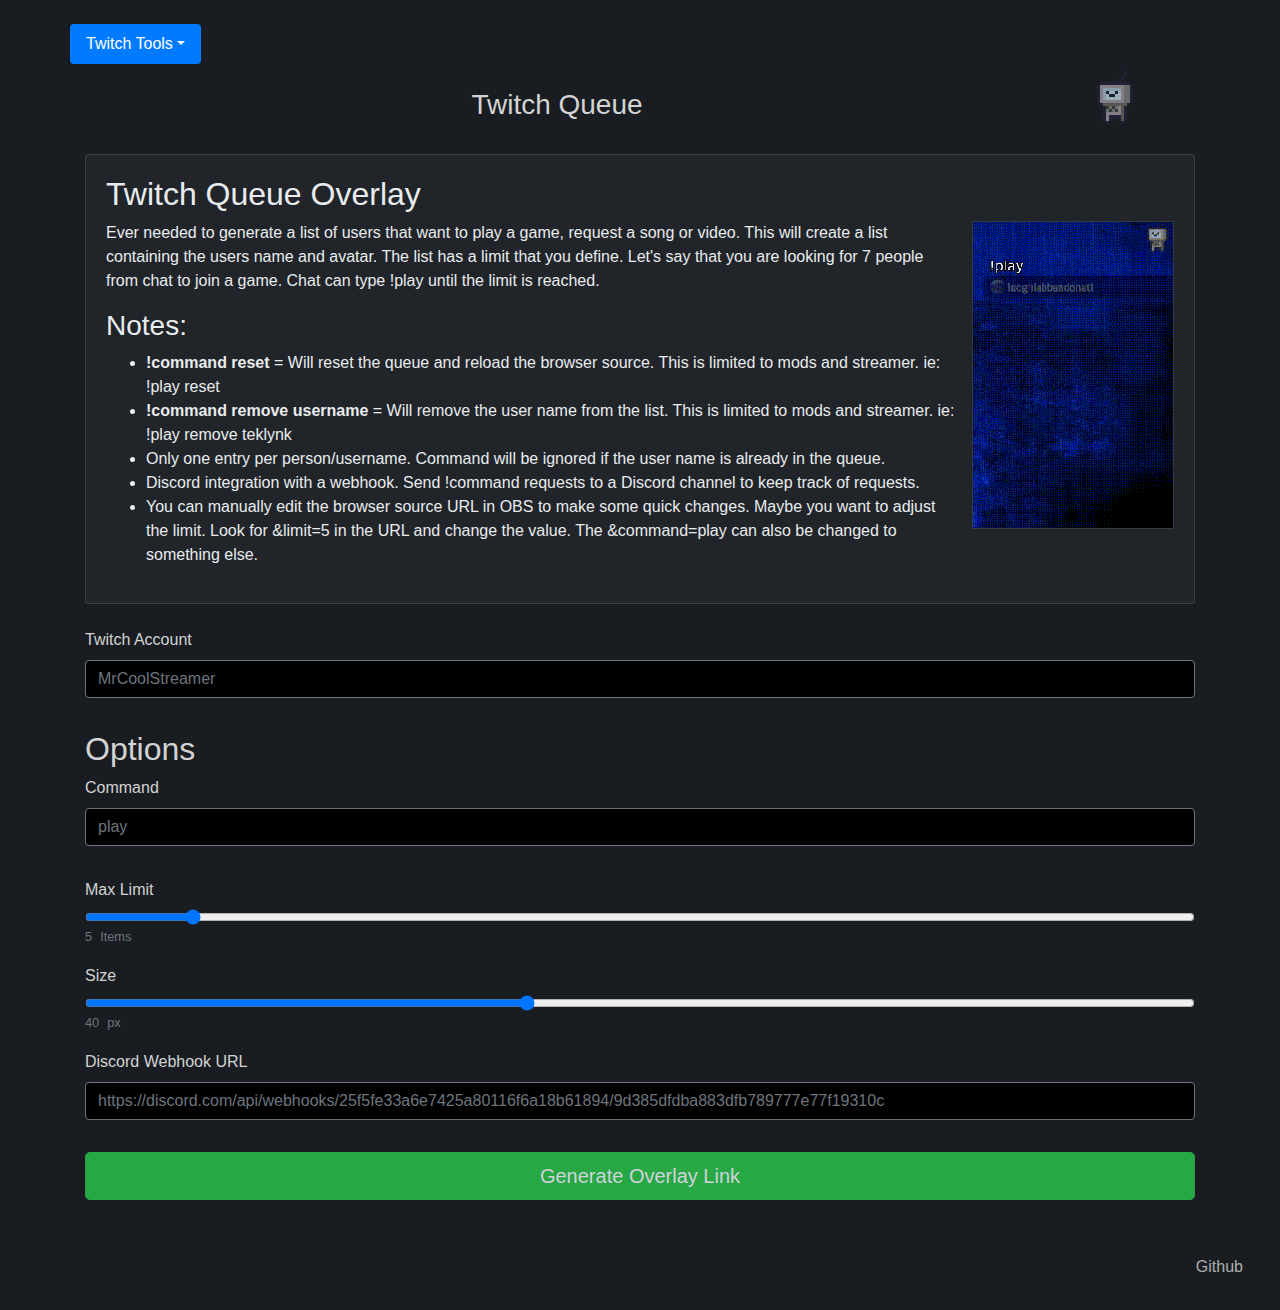
<file: index.html>
<!doctype html>
<html lang="en">
<head>
    <meta charset="utf-8">
    <meta name="viewport" content="width=device-width, initial-scale=1, shrink-to-fit=no">
    <title>Twitch Queue</title>
    <script src="assets/js/jquery_351.min.js"></script>
    <script src="assets/js/bootstrap.bundle.js"></script>
    <link rel="stylesheet" href="assets/css/bootstrap452.min.css">
    <link rel="stylesheet" href="assets/css/dark.min.css">
    <link rel="apple-touch-icon" sizes="57x57" href="assets/images/apple-icon-57x57.png">
    <link rel="apple-touch-icon" sizes="60x60" href="assets/images/apple-icon-60x60.png">
    <link rel="apple-touch-icon" sizes="72x72" href="assets/images/apple-icon-72x72.png">
    <link rel="apple-touch-icon" sizes="76x76" href="assets/images/apple-icon-76x76.png">
    <link rel="apple-touch-icon" sizes="114x114" href="assets/images/apple-icon-114x114.png">
    <link rel="apple-touch-icon" sizes="120x120" href="assets/images/apple-icon-120x120.png">
    <link rel="apple-touch-icon" sizes="144x144" href="assets/images/apple-icon-144x144.png">
    <link rel="apple-touch-icon" sizes="152x152" href="assets/images/apple-icon-152x152.png">
    <link rel="apple-touch-icon" sizes="180x180" href="assets/images/apple-icon-180x180.png">
    <link rel="icon" type="image/png" sizes="192x192" href="assets/images/android-icon-192x192.png">
    <link rel="icon" type="image/png" sizes="32x32" href="assets/images/favicon-32x32.png">
    <link rel="icon" type="image/png" sizes="96x96" href="assets/images/favicon-96x96.png">
    <link rel="icon" type="image/png" sizes="16x16" href="assets/images/favicon-16x16.png">
</head>
<style>
    .hide {
        display: none;
    }
</style>
<body>
<div class="container">
    <div class="row pt-md-4">
        <ul class="nav nav-pills">
            <li class="nav-item dropdown">
                <a class="nav-link dropdown-toggle active" data-toggle="dropdown" href="#" role="button"
                   aria-haspopup="true" aria-expanded="false">Twitch Tools</a>
                <div class="dropdown-menu" id="main-nav">
                </div>
            </li>
        </ul>
    </div>
    <div class="row">
        <div class="col-10">
            <h1 class="h3 pt-4 pl-lg-4 text-center">Twitch Queue</h1>
        </div>
        <div class="col-2 text-center">
            <img src="assets/images/robot.gif" style="width: 60px;" alt="">
        </div>
    </div>
    <br>
    <div class="card">
        <div class="card-body">
            <h2>Twitch Queue Overlay</h2>
            <p><img align="right" class="img-fluid ml-3 border" src="./assets/images/clipdemo2.gif" alt="">Ever needed
                to generate a list of users that want to play a game, request a song or video. This will create a list containing the users name and
                avatar. The list has a limit that you define. Let's say that you are looking for 7 people from chat to
                join a game. Chat can type !play until the limit is reached.</p>
            <h3>Notes:</h3>
            <ul>
                <li><b>!command reset</b> = Will reset the queue and reload the browser source. This is limited to
                    mods and streamer. ie: !play reset
                </li>
                <li><b>!command remove username</b> = Will remove the user name from the list. This is limited to
                    mods and streamer. ie: !play remove teklynk
                </li>
                <li>Only one entry per person/username. Command will be ignored if the user name is already in the
                    queue.
                </li>
                <li>Discord integration with a webhook. Send !command requests to a Discord channel to keep track of requests.

                </li>
                <li>You can manually edit the browser source URL in OBS to make some quick changes. Maybe you want to
                    adjust the
                    limit. Look for &limit=5 in the URL and change the value. The &command=play can also be changed to
                    something
                    else.
                </li>
            </ul>
        </div>
    </div>
    <br>
    <div class="form-label-group mb-2">
        <label for="mainAccount">Twitch Account</label>
        <input type="text" id="mainAccount" class="form-control" placeholder="MrCoolStreamer">
    </div>
    <br>
    <h2>Options</h2>
    <div class="form-label-group mb-2">
        <label for="command">Command</label>
        <input type="text" id="command" class="form-control" placeholder="play">
    </div>
    <br>
    <div class="form-group range-slider">
        <label for="limit">Max Limit</label>
        <input type="range" max="50" min="1" step="1" class="form-control range-slider-range" id="limit"
               value="5" style="height: 0;">
        <small class="text-muted range-slider-value"></small>
        <small
                class="text-muted range-slider-value">&nbsp;Items
        </small>
    </div>
    <div class="form-group range-slider">
        <label for="size">Size</label>
        <input type="range" max="100" min="1" step="1" class="form-control range-slider-range" id="size"
               value="40" style="height: 0;">
        <small class="text-muted range-slider-value"></small>
        <small
                class="text-muted range-slider-value">&nbsp;px
        </small>
    </div>
    <div class="form-label-group mb-2">
        <label for="discord">Discord Webhook URL</label>
        <input type="url" id="discord" class="form-control" placeholder="https://discord.com/api/webhooks/25f5fe33a6e7425a80116f6a18b61894/9d385dfdba883dfb789777e77f19310c">
    </div>
    <br>
    <button class="btn btn-lg btn-success btn-block" id="generate_button" type="button">Generate Overlay Link</button>
    <br>
    <div id="overlaylink" class="hide"></div>
</div>
<script>
    let rangeSlider = function rangeSlider() {
        let slider = $('.range-slider'),
            range = $('.range-slider-range'),
            value = $('.range-slider-value');

        slider.each(function () {

            value.each(function () {
                let value = $(this).prev().attr('value');
                $(this).html(value);
            });

            range.on('input', function () {
                $(this).next(value).html(this.value);
            });
        });
    };

    rangeSlider();

    document.getElementById("generate_button").addEventListener("click", function (e) {
        let mainAccount = document.getElementById("mainAccount").value;
        let command = document.getElementById("command").value;
        if (command.startsWith('!')) {
            command = command.slice(1);
        }
        let limit = document.getElementById("limit").value;
        let size = document.getElementById("size").value;
        let discord = document.getElementById("discord").value;

        if (!mainAccount) {
            alert('Twitch username is not set');
        }
        if (!command) {
            alert('Command is not set');
        }

        //build url
        if (mainAccount) {
            let srcURL = window.location.protocol + "//" + window.location.host + window.location.pathname;
            let overlayUrl = srcURL + "overlay.html?channel=" + mainAccount.toLowerCase() + "&limit=" + limit + "&size=" + size + "&command=" + command + "&discord=" + discord;
            overlayUrl = overlayUrl.replace("index.htmloverlay.html", "overlay.html");
            document.getElementById("overlaylink").classList.remove("hide");
            document.getElementById("overlaylink").innerHTML = "<p>Add this link as a browser source in OBS.<br>" +
                "<a style='word-break:break-all;' href='" + overlayUrl + "' target='_blank'>" + overlayUrl + "</a></p>";
        }
    });
</script>
<div class="text-right m-4"><a class="btn btn-link" href="https://github.com/teklynk/twitch_queue"
                               target="_blank">Github</a>
</div>

<script>
    // Json data - Ajax call
    let nav_json = JSON.parse($.getJSON({
        'url': "https://twitchapi.teklynk.com/getnav.php",
        'async': false
    }).responseText);

    $.each(nav_json, function (i, val) {
        $('<a class="dropdown-item" href="' + val.url + '">' + val.name + '</a>').appendTo('#main-nav');
    });
</script>
</body>
</html>
</file>
<file: assets/css/dark.min.css>
:root{--blue:#007bff;--indigo:#6610f2;--purple:#6f42c1;--pink:#e83e8c;--red:#dc3545;--orange:#fd7e14;--yellow:#ffc107;--green:#28a745;--teal:#20c997;--cyan:#17a2b8;--white:#fff;--gray:#6c757d;--gray-dark:#343a40;--primary:#007bff;--secondary:#6c757d;--success:#28a745;--info:#17a2b8;--warning:#ffc107;--danger:#dc3545;--light:#f8f9fa;--dark:#343a40;--breakpoint-xs:0;--breakpoint-sm:576px;--breakpoint-md:768px;--breakpoint-lg:992px;--breakpoint-xl:1200px;--font-family-sans-serif:-apple-system,BlinkMacSystemFont,"Segoe UI",Roboto,"Helvetica Neue",Arial,"Noto Sans","Liberation Sans",sans-serif,"Apple Color Emoji","Segoe UI Emoji","Segoe UI Symbol","Noto Color Emoji";--font-family-monospace:SFMono-Regular,Menlo,Monaco,Consolas,"Liberation Mono","Courier New",monospace}*,::after,::before{box-sizing:border-box}html{font-family:sans-serif;line-height:1.15;-webkit-text-size-adjust:100%;-webkit-tap-highlight-color:transparent}article,aside,figcaption,figure,footer,header,hgroup,main,nav,section{display:block}body{margin:0;font-family:-apple-system,BlinkMacSystemFont,"Segoe UI",Roboto,"Helvetica Neue",Arial,"Noto Sans","Liberation Sans",sans-serif,"Apple Color Emoji","Segoe UI Emoji","Segoe UI Symbol","Noto Color Emoji";font-size:1rem;font-weight:400;line-height:1.5;color:#d3d3d3;text-align:left;background-color:#191d21}[tabindex="-1"]:focus:not(:focus-visible){outline:0!important}hr{box-sizing:content-box;height:0;overflow:visible}h1,h2,h3,h4,h5,h6{margin-top:0;margin-bottom:.5rem}p{margin-top:0;margin-bottom:1rem}abbr[data-original-title],abbr[title]{text-decoration:underline;-webkit-text-decoration:underline dotted;text-decoration:underline dotted;cursor:help;border-bottom:0;-webkit-text-decoration-skip-ink:none;text-decoration-skip-ink:none}address{margin-bottom:1rem;font-style:normal;line-height:inherit}dl,ol,ul{margin-top:0;margin-bottom:1rem}ol ol,ol ul,ul ol,ul ul{margin-bottom:0}dt{font-weight:700}dd{margin-bottom:.5rem;margin-left:0}blockquote{margin:0 0 1rem}b,strong{font-weight:bolder}small{font-size:80%}sub,sup{position:relative;font-size:75%;line-height:0;vertical-align:baseline}sub{bottom:-.25em}sup{top:-.5em}a{color:#adadad;text-decoration:none;background-color:transparent}a:hover{color:#878787;text-decoration:underline}a:not([href]):not([class]){color:inherit;text-decoration:none}a:not([href]):not([class]):hover{color:inherit;text-decoration:none}code,kbd,pre,samp{font-family:SFMono-Regular,Menlo,Monaco,Consolas,"Liberation Mono","Courier New",monospace;font-size:1em}pre{margin-top:0;margin-bottom:1rem;overflow:auto;-ms-overflow-style:scrollbar}figure{margin:0 0 1rem}img{vertical-align:middle;border-style:none}svg{overflow:hidden;vertical-align:middle}table{border-collapse:collapse}caption{padding-top:.75rem;padding-bottom:.75rem;color:#6c757d;text-align:left;caption-side:bottom}th{text-align:inherit;text-align:-webkit-match-parent}label{display:inline-block;margin-bottom:.5rem}button{border-radius:0}button:focus:not(:focus-visible){outline:0}button,input,optgroup,select,textarea{margin:0;font-family:inherit;font-size:inherit;line-height:inherit}button,input{overflow:visible}button,select{text-transform:none}[role=button]{cursor:pointer}select{word-wrap:normal}[type=button],[type=reset],[type=submit],button{-webkit-appearance:button}[type=button]:not(:disabled),[type=reset]:not(:disabled),[type=submit]:not(:disabled),button:not(:disabled){cursor:pointer}[type=button]::-moz-focus-inner,[type=reset]::-moz-focus-inner,[type=submit]::-moz-focus-inner,button::-moz-focus-inner{padding:0;border-style:none}input[type=checkbox],input[type=radio]{box-sizing:border-box;padding:0}textarea{overflow:auto;resize:vertical}fieldset{min-width:0;padding:0;margin:0;border:0}legend{display:block;width:100%;max-width:100%;padding:0;margin-bottom:.5rem;font-size:1.5rem;line-height:inherit;color:inherit;white-space:normal}progress{vertical-align:baseline}[type=number]::-webkit-inner-spin-button,[type=number]::-webkit-outer-spin-button{height:auto}[type=search]{outline-offset:-2px;-webkit-appearance:none}[type=search]::-webkit-search-decoration{-webkit-appearance:none}::-webkit-file-upload-button{font:inherit;-webkit-appearance:button}output{display:inline-block}summary{display:list-item;cursor:pointer}template{display:none}[hidden]{display:none!important}.h1,.h2,.h3,.h4,.h5,.h6,h1,h2,h3,h4,h5,h6{margin-bottom:.5rem;font-weight:500;line-height:1.2}.h1,h1{font-size:2.5rem}.h2,h2{font-size:2rem}.h3,h3{font-size:1.75rem}.h4,h4{font-size:1.5rem}.h5,h5{font-size:1.25rem}.h6,h6{font-size:1rem}.lead{font-size:1.25rem;font-weight:300}.display-1{font-size:6rem;font-weight:300;line-height:1.2}.display-2{font-size:5.5rem;font-weight:300;line-height:1.2}.display-3{font-size:4.5rem;font-weight:300;line-height:1.2}.display-4{font-size:3.5rem;font-weight:300;line-height:1.2}hr{margin-top:1rem;margin-bottom:1rem;border:0;border-top:1px solid rgba(255,255,255,.1)}.small,small{font-size:80%;font-weight:400}.mark,mark{padding:.2em;background-color:#fcf8e3}.list-unstyled{padding-left:0;list-style:none}.list-inline{padding-left:0;list-style:none}.list-inline-item{display:inline-block}.list-inline-item:not(:last-child){margin-right:.5rem}.initialism{font-size:90%;text-transform:uppercase}.blockquote{margin-bottom:1rem;font-size:1.25rem}.blockquote-footer{display:block;font-size:80%;color:#6c757d}.blockquote-footer::before{content:"\2014\00A0"}.img-fluid{max-width:100%;height:auto}.img-thumbnail{padding:.25rem;background-color:#fff;border:1px solid #dee2e6;border-radius:.25rem;max-width:100%;height:auto}.figure{display:inline-block}.figure-img{margin-bottom:.5rem;line-height:1}.figure-caption{font-size:90%;color:#6c757d}code{font-size:87.5%;color:#e83e8c;word-wrap:break-word}a>code{color:inherit}kbd{padding:.2rem .4rem;font-size:87.5%;color:#fff;background-color:#212529;border-radius:.2rem}kbd kbd{padding:0;font-size:100%;font-weight:700}pre{display:block;font-size:87.5%;color:#212529}pre code{font-size:inherit;color:inherit;word-break:normal}.pre-scrollable{max-height:340px;overflow-y:scroll}.container,.container-fluid,.container-lg,.container-md,.container-sm,.container-xl{width:100%;padding-right:15px;padding-left:15px;margin-right:auto;margin-left:auto}@media (min-width:576px){.container,.container-sm{max-width:540px}}@media (min-width:768px){.container,.container-md,.container-sm{max-width:720px}}@media (min-width:992px){.container,.container-lg,.container-md,.container-sm{max-width:960px}}@media (min-width:1200px){.container,.container-lg,.container-md,.container-sm,.container-xl{max-width:1140px}}.row{display:flex;flex-wrap:wrap;margin-right:-15px;margin-left:-15px}.no-gutters{margin-right:0;margin-left:0}.no-gutters>.col,.no-gutters>[class*=col-]{padding-right:0;padding-left:0}.col,.col-1,.col-10,.col-11,.col-12,.col-2,.col-3,.col-4,.col-5,.col-6,.col-7,.col-8,.col-9,.col-auto,.col-lg,.col-lg-1,.col-lg-10,.col-lg-11,.col-lg-12,.col-lg-2,.col-lg-3,.col-lg-4,.col-lg-5,.col-lg-6,.col-lg-7,.col-lg-8,.col-lg-9,.col-lg-auto,.col-md,.col-md-1,.col-md-10,.col-md-11,.col-md-12,.col-md-2,.col-md-3,.col-md-4,.col-md-5,.col-md-6,.col-md-7,.col-md-8,.col-md-9,.col-md-auto,.col-sm,.col-sm-1,.col-sm-10,.col-sm-11,.col-sm-12,.col-sm-2,.col-sm-3,.col-sm-4,.col-sm-5,.col-sm-6,.col-sm-7,.col-sm-8,.col-sm-9,.col-sm-auto,.col-xl,.col-xl-1,.col-xl-10,.col-xl-11,.col-xl-12,.col-xl-2,.col-xl-3,.col-xl-4,.col-xl-5,.col-xl-6,.col-xl-7,.col-xl-8,.col-xl-9,.col-xl-auto{position:relative;width:100%;padding-right:15px;padding-left:15px}.col{flex-basis:0;flex-grow:1;max-width:100%}.row-cols-1>*{flex:0 0 100%;max-width:100%}.row-cols-2>*{flex:0 0 50%;max-width:50%}.row-cols-3>*{flex:0 0 33.33333%;max-width:33.33333%}.row-cols-4>*{flex:0 0 25%;max-width:25%}.row-cols-5>*{flex:0 0 20%;max-width:20%}.row-cols-6>*{flex:0 0 16.66667%;max-width:16.66667%}.col-auto{flex:0 0 auto;width:auto;max-width:100%}.col-1{flex:0 0 8.33333%;max-width:8.33333%}.col-2{flex:0 0 16.66667%;max-width:16.66667%}.col-3{flex:0 0 25%;max-width:25%}.col-4{flex:0 0 33.33333%;max-width:33.33333%}.col-5{flex:0 0 41.66667%;max-width:41.66667%}.col-6{flex:0 0 50%;max-width:50%}.col-7{flex:0 0 58.33333%;max-width:58.33333%}.col-8{flex:0 0 66.66667%;max-width:66.66667%}.col-9{flex:0 0 75%;max-width:75%}.col-10{flex:0 0 83.33333%;max-width:83.33333%}.col-11{flex:0 0 91.66667%;max-width:91.66667%}.col-12{flex:0 0 100%;max-width:100%}.order-first{order:-1}.order-last{order:13}.order-0{order:0}.order-1{order:1}.order-2{order:2}.order-3{order:3}.order-4{order:4}.order-5{order:5}.order-6{order:6}.order-7{order:7}.order-8{order:8}.order-9{order:9}.order-10{order:10}.order-11{order:11}.order-12{order:12}.offset-1{margin-left:8.33333%}.offset-2{margin-left:16.66667%}.offset-3{margin-left:25%}.offset-4{margin-left:33.33333%}.offset-5{margin-left:41.66667%}.offset-6{margin-left:50%}.offset-7{margin-left:58.33333%}.offset-8{margin-left:66.66667%}.offset-9{margin-left:75%}.offset-10{margin-left:83.33333%}.offset-11{margin-left:91.66667%}@media (min-width:576px){.col-sm{flex-basis:0;flex-grow:1;max-width:100%}.row-cols-sm-1>*{flex:0 0 100%;max-width:100%}.row-cols-sm-2>*{flex:0 0 50%;max-width:50%}.row-cols-sm-3>*{flex:0 0 33.33333%;max-width:33.33333%}.row-cols-sm-4>*{flex:0 0 25%;max-width:25%}.row-cols-sm-5>*{flex:0 0 20%;max-width:20%}.row-cols-sm-6>*{flex:0 0 16.66667%;max-width:16.66667%}.col-sm-auto{flex:0 0 auto;width:auto;max-width:100%}.col-sm-1{flex:0 0 8.33333%;max-width:8.33333%}.col-sm-2{flex:0 0 16.66667%;max-width:16.66667%}.col-sm-3{flex:0 0 25%;max-width:25%}.col-sm-4{flex:0 0 33.33333%;max-width:33.33333%}.col-sm-5{flex:0 0 41.66667%;max-width:41.66667%}.col-sm-6{flex:0 0 50%;max-width:50%}.col-sm-7{flex:0 0 58.33333%;max-width:58.33333%}.col-sm-8{flex:0 0 66.66667%;max-width:66.66667%}.col-sm-9{flex:0 0 75%;max-width:75%}.col-sm-10{flex:0 0 83.33333%;max-width:83.33333%}.col-sm-11{flex:0 0 91.66667%;max-width:91.66667%}.col-sm-12{flex:0 0 100%;max-width:100%}.order-sm-first{order:-1}.order-sm-last{order:13}.order-sm-0{order:0}.order-sm-1{order:1}.order-sm-2{order:2}.order-sm-3{order:3}.order-sm-4{order:4}.order-sm-5{order:5}.order-sm-6{order:6}.order-sm-7{order:7}.order-sm-8{order:8}.order-sm-9{order:9}.order-sm-10{order:10}.order-sm-11{order:11}.order-sm-12{order:12}.offset-sm-0{margin-left:0}.offset-sm-1{margin-left:8.33333%}.offset-sm-2{margin-left:16.66667%}.offset-sm-3{margin-left:25%}.offset-sm-4{margin-left:33.33333%}.offset-sm-5{margin-left:41.66667%}.offset-sm-6{margin-left:50%}.offset-sm-7{margin-left:58.33333%}.offset-sm-8{margin-left:66.66667%}.offset-sm-9{margin-left:75%}.offset-sm-10{margin-left:83.33333%}.offset-sm-11{margin-left:91.66667%}}@media (min-width:768px){.col-md{flex-basis:0;flex-grow:1;max-width:100%}.row-cols-md-1>*{flex:0 0 100%;max-width:100%}.row-cols-md-2>*{flex:0 0 50%;max-width:50%}.row-cols-md-3>*{flex:0 0 33.33333%;max-width:33.33333%}.row-cols-md-4>*{flex:0 0 25%;max-width:25%}.row-cols-md-5>*{flex:0 0 20%;max-width:20%}.row-cols-md-6>*{flex:0 0 16.66667%;max-width:16.66667%}.col-md-auto{flex:0 0 auto;width:auto;max-width:100%}.col-md-1{flex:0 0 8.33333%;max-width:8.33333%}.col-md-2{flex:0 0 16.66667%;max-width:16.66667%}.col-md-3{flex:0 0 25%;max-width:25%}.col-md-4{flex:0 0 33.33333%;max-width:33.33333%}.col-md-5{flex:0 0 41.66667%;max-width:41.66667%}.col-md-6{flex:0 0 50%;max-width:50%}.col-md-7{flex:0 0 58.33333%;max-width:58.33333%}.col-md-8{flex:0 0 66.66667%;max-width:66.66667%}.col-md-9{flex:0 0 75%;max-width:75%}.col-md-10{flex:0 0 83.33333%;max-width:83.33333%}.col-md-11{flex:0 0 91.66667%;max-width:91.66667%}.col-md-12{flex:0 0 100%;max-width:100%}.order-md-first{order:-1}.order-md-last{order:13}.order-md-0{order:0}.order-md-1{order:1}.order-md-2{order:2}.order-md-3{order:3}.order-md-4{order:4}.order-md-5{order:5}.order-md-6{order:6}.order-md-7{order:7}.order-md-8{order:8}.order-md-9{order:9}.order-md-10{order:10}.order-md-11{order:11}.order-md-12{order:12}.offset-md-0{margin-left:0}.offset-md-1{margin-left:8.33333%}.offset-md-2{margin-left:16.66667%}.offset-md-3{margin-left:25%}.offset-md-4{margin-left:33.33333%}.offset-md-5{margin-left:41.66667%}.offset-md-6{margin-left:50%}.offset-md-7{margin-left:58.33333%}.offset-md-8{margin-left:66.66667%}.offset-md-9{margin-left:75%}.offset-md-10{margin-left:83.33333%}.offset-md-11{margin-left:91.66667%}}@media (min-width:992px){.col-lg{flex-basis:0;flex-grow:1;max-width:100%}.row-cols-lg-1>*{flex:0 0 100%;max-width:100%}.row-cols-lg-2>*{flex:0 0 50%;max-width:50%}.row-cols-lg-3>*{flex:0 0 33.33333%;max-width:33.33333%}.row-cols-lg-4>*{flex:0 0 25%;max-width:25%}.row-cols-lg-5>*{flex:0 0 20%;max-width:20%}.row-cols-lg-6>*{flex:0 0 16.66667%;max-width:16.66667%}.col-lg-auto{flex:0 0 auto;width:auto;max-width:100%}.col-lg-1{flex:0 0 8.33333%;max-width:8.33333%}.col-lg-2{flex:0 0 16.66667%;max-width:16.66667%}.col-lg-3{flex:0 0 25%;max-width:25%}.col-lg-4{flex:0 0 33.33333%;max-width:33.33333%}.col-lg-5{flex:0 0 41.66667%;max-width:41.66667%}.col-lg-6{flex:0 0 50%;max-width:50%}.col-lg-7{flex:0 0 58.33333%;max-width:58.33333%}.col-lg-8{flex:0 0 66.66667%;max-width:66.66667%}.col-lg-9{flex:0 0 75%;max-width:75%}.col-lg-10{flex:0 0 83.33333%;max-width:83.33333%}.col-lg-11{flex:0 0 91.66667%;max-width:91.66667%}.col-lg-12{flex:0 0 100%;max-width:100%}.order-lg-first{order:-1}.order-lg-last{order:13}.order-lg-0{order:0}.order-lg-1{order:1}.order-lg-2{order:2}.order-lg-3{order:3}.order-lg-4{order:4}.order-lg-5{order:5}.order-lg-6{order:6}.order-lg-7{order:7}.order-lg-8{order:8}.order-lg-9{order:9}.order-lg-10{order:10}.order-lg-11{order:11}.order-lg-12{order:12}.offset-lg-0{margin-left:0}.offset-lg-1{margin-left:8.33333%}.offset-lg-2{margin-left:16.66667%}.offset-lg-3{margin-left:25%}.offset-lg-4{margin-left:33.33333%}.offset-lg-5{margin-left:41.66667%}.offset-lg-6{margin-left:50%}.offset-lg-7{margin-left:58.33333%}.offset-lg-8{margin-left:66.66667%}.offset-lg-9{margin-left:75%}.offset-lg-10{margin-left:83.33333%}.offset-lg-11{margin-left:91.66667%}}@media (min-width:1200px){.col-xl{flex-basis:0;flex-grow:1;max-width:100%}.row-cols-xl-1>*{flex:0 0 100%;max-width:100%}.row-cols-xl-2>*{flex:0 0 50%;max-width:50%}.row-cols-xl-3>*{flex:0 0 33.33333%;max-width:33.33333%}.row-cols-xl-4>*{flex:0 0 25%;max-width:25%}.row-cols-xl-5>*{flex:0 0 20%;max-width:20%}.row-cols-xl-6>*{flex:0 0 16.66667%;max-width:16.66667%}.col-xl-auto{flex:0 0 auto;width:auto;max-width:100%}.col-xl-1{flex:0 0 8.33333%;max-width:8.33333%}.col-xl-2{flex:0 0 16.66667%;max-width:16.66667%}.col-xl-3{flex:0 0 25%;max-width:25%}.col-xl-4{flex:0 0 33.33333%;max-width:33.33333%}.col-xl-5{flex:0 0 41.66667%;max-width:41.66667%}.col-xl-6{flex:0 0 50%;max-width:50%}.col-xl-7{flex:0 0 58.33333%;max-width:58.33333%}.col-xl-8{flex:0 0 66.66667%;max-width:66.66667%}.col-xl-9{flex:0 0 75%;max-width:75%}.col-xl-10{flex:0 0 83.33333%;max-width:83.33333%}.col-xl-11{flex:0 0 91.66667%;max-width:91.66667%}.col-xl-12{flex:0 0 100%;max-width:100%}.order-xl-first{order:-1}.order-xl-last{order:13}.order-xl-0{order:0}.order-xl-1{order:1}.order-xl-2{order:2}.order-xl-3{order:3}.order-xl-4{order:4}.order-xl-5{order:5}.order-xl-6{order:6}.order-xl-7{order:7}.order-xl-8{order:8}.order-xl-9{order:9}.order-xl-10{order:10}.order-xl-11{order:11}.order-xl-12{order:12}.offset-xl-0{margin-left:0}.offset-xl-1{margin-left:8.33333%}.offset-xl-2{margin-left:16.66667%}.offset-xl-3{margin-left:25%}.offset-xl-4{margin-left:33.33333%}.offset-xl-5{margin-left:41.66667%}.offset-xl-6{margin-left:50%}.offset-xl-7{margin-left:58.33333%}.offset-xl-8{margin-left:66.66667%}.offset-xl-9{margin-left:75%}.offset-xl-10{margin-left:83.33333%}.offset-xl-11{margin-left:91.66667%}}.table{width:100%;margin-bottom:1rem;color:#d3d3d3}.table td,.table th{padding:.75rem;vertical-align:top;border-top:1px solid #343a40}.table thead th{vertical-align:bottom;border-bottom:2px solid #343a40}.table tbody+tbody{border-top:2px solid #343a40}.table-sm td,.table-sm th{padding:.3rem}.table-bordered{border:1px solid #343a40}.table-bordered td,.table-bordered th{border:1px solid #343a40}.table-bordered thead td,.table-bordered thead th{border-bottom-width:2px}.table-borderless tbody+tbody,.table-borderless td,.table-borderless th,.table-borderless thead th{border:0}.table-striped tbody tr:nth-of-type(odd){background-color:rgba(0,0,0,.05)}.table-hover tbody tr:hover{color:#d3d3d3;background-color:rgba(0,0,0,.075)}.table-primary,.table-primary>td,.table-primary>th{background-color:#b8daff}.table-primary tbody+tbody,.table-primary td,.table-primary th,.table-primary thead th{border-color:#7abaff}.table-hover .table-primary:hover{background-color:#9fcdff}.table-hover .table-primary:hover>td,.table-hover .table-primary:hover>th{background-color:#9fcdff}.table-secondary,.table-secondary>td,.table-secondary>th{background-color:#d6d8db}.table-secondary tbody+tbody,.table-secondary td,.table-secondary th,.table-secondary thead th{border-color:#b3b7bb}.table-hover .table-secondary:hover{background-color:#c8cbcf}.table-hover .table-secondary:hover>td,.table-hover .table-secondary:hover>th{background-color:#c8cbcf}.table-success,.table-success>td,.table-success>th{background-color:#c3e6cb}.table-success tbody+tbody,.table-success td,.table-success th,.table-success thead th{border-color:#8fd19e}.table-hover .table-success:hover{background-color:#b1dfbb}.table-hover .table-success:hover>td,.table-hover .table-success:hover>th{background-color:#b1dfbb}.table-info,.table-info>td,.table-info>th{background-color:#bee5eb}.table-info tbody+tbody,.table-info td,.table-info th,.table-info thead th{border-color:#86cfda}.table-hover .table-info:hover{background-color:#abdde5}.table-hover .table-info:hover>td,.table-hover .table-info:hover>th{background-color:#abdde5}.table-warning,.table-warning>td,.table-warning>th{background-color:#ffeeba}.table-warning tbody+tbody,.table-warning td,.table-warning th,.table-warning thead th{border-color:#ffdf7e}.table-hover .table-warning:hover{background-color:#ffe8a1}.table-hover .table-warning:hover>td,.table-hover .table-warning:hover>th{background-color:#ffe8a1}.table-danger,.table-danger>td,.table-danger>th{background-color:#f5c6cb}.table-danger tbody+tbody,.table-danger td,.table-danger th,.table-danger thead th{border-color:#ed969e}.table-hover .table-danger:hover{background-color:#f1b0b7}.table-hover .table-danger:hover>td,.table-hover .table-danger:hover>th{background-color:#f1b0b7}.table-light,.table-light>td,.table-light>th{background-color:#fdfdfe}.table-light tbody+tbody,.table-light td,.table-light th,.table-light thead th{border-color:#fbfcfc}.table-hover .table-light:hover{background-color:#ececf6}.table-hover .table-light:hover>td,.table-hover .table-light:hover>th{background-color:#ececf6}.table-dark,.table-dark>td,.table-dark>th{background-color:#c6c8ca}.table-dark tbody+tbody,.table-dark td,.table-dark th,.table-dark thead th{border-color:#95999c}.table-hover .table-dark:hover{background-color:#b9bbbe}.table-hover .table-dark:hover>td,.table-hover .table-dark:hover>th{background-color:#b9bbbe}.table-active,.table-active>td,.table-active>th{background-color:rgba(0,0,0,.075)}.table-hover .table-active:hover{background-color:rgba(0,0,0,.075)}.table-hover .table-active:hover>td,.table-hover .table-active:hover>th{background-color:rgba(0,0,0,.075)}.table .thead-dark th{color:#dee2e6;background-color:#343a40;border-color:#454d55}.table .thead-light th{color:#495057;background-color:#e9ecef;border-color:#343a40}.table-dark{color:#dee2e6;background-color:#343a40}.table-dark td,.table-dark th,.table-dark thead th{border-color:#454d55}.table-dark.table-bordered{border:0}.table-dark.table-striped tbody tr:nth-of-type(odd){background-color:rgba(255,255,255,.05)}.table-dark.table-hover tbody tr:hover{color:#fff;background-color:rgba(255,255,255,.075)}@media (max-width:575.98px){.table-responsive-sm{display:block;width:100%;overflow-x:auto;-webkit-overflow-scrolling:touch}.table-responsive-sm>.table-bordered{border:0}}@media (max-width:767.98px){.table-responsive-md{display:block;width:100%;overflow-x:auto;-webkit-overflow-scrolling:touch}.table-responsive-md>.table-bordered{border:0}}@media (max-width:991.98px){.table-responsive-lg{display:block;width:100%;overflow-x:auto;-webkit-overflow-scrolling:touch}.table-responsive-lg>.table-bordered{border:0}}@media (max-width:1199.98px){.table-responsive-xl{display:block;width:100%;overflow-x:auto;-webkit-overflow-scrolling:touch}.table-responsive-xl>.table-bordered{border:0}}.table-responsive{display:block;width:100%;overflow-x:auto;-webkit-overflow-scrolling:touch}.table-responsive>.table-bordered{border:0}.table-primary,.table-primary>td,.table-primary>th{color:#212529}.table-hover .table-primary:hover{color:#212529}.table-hover .table-primary:hover>td,.table-hover .table-primary:hover>th{color:#212529}.table-secondary,.table-secondary>td,.table-secondary>th{color:#212529}.table-hover .table-secondary:hover{color:#212529}.table-hover .table-secondary:hover>td,.table-hover .table-secondary:hover>th{color:#212529}.table-success,.table-success>td,.table-success>th{color:#212529}.table-hover .table-success:hover{color:#212529}.table-hover .table-success:hover>td,.table-hover .table-success:hover>th{color:#212529}.table-info,.table-info>td,.table-info>th{color:#212529}.table-hover .table-info:hover{color:#212529}.table-hover .table-info:hover>td,.table-hover .table-info:hover>th{color:#212529}.table-warning,.table-warning>td,.table-warning>th{color:#212529}.table-hover .table-warning:hover{color:#212529}.table-hover .table-warning:hover>td,.table-hover .table-warning:hover>th{color:#212529}.table-danger,.table-danger>td,.table-danger>th{color:#212529}.table-hover .table-danger:hover{color:#212529}.table-hover .table-danger:hover>td,.table-hover .table-danger:hover>th{color:#212529}.table-light,.table-light>td,.table-light>th{color:#212529}.table-hover .table-light:hover{color:#212529}.table-hover .table-light:hover>td,.table-hover .table-light:hover>th{color:#212529}.table-dark,.table-dark>td,.table-dark>th{color:#212529}.table-hover .table-dark:hover{color:#212529}.table-hover .table-dark:hover>td,.table-hover .table-dark:hover>th{color:#212529}.table-active,.table-active>td,.table-active>th{color:#ced4da}.table-hover .table-active:hover{color:#ced4da}.table-hover .table-active:hover>td,.table-hover .table-active:hover>th{color:#ced4da}.table-dark{color:#dee2e6}.form-control{display:block;width:100%;height:calc(1.5em + .75rem + 2px);padding:.375rem .75rem;font-size:1rem;font-weight:400;line-height:1.5;color:#dee2e6;background-color:#000;background-clip:padding-box;border:1px solid #6c757d;border-radius:.25rem;transition:border-color .15s ease-in-out,box-shadow .15s ease-in-out}@media (prefers-reduced-motion:reduce){.form-control{transition:none}}.form-control::-ms-expand{background-color:transparent;border:0}.form-control:-moz-focusring{color:transparent;text-shadow:0 0 0 #dee2e6}.form-control:focus{color:#dee2e6;background-color:#191d21;border-color:#b3d7ff;outline:0;box-shadow:0 0 0 .2rem rgba(0,123,255,.25)}.form-control::-webkit-input-placeholder{color:#6c757d;opacity:1}.form-control::-moz-placeholder{color:#6c757d;opacity:1}.form-control::-ms-input-placeholder{color:#6c757d;opacity:1}.form-control::placeholder{color:#6c757d;opacity:1}.form-control:disabled,.form-control[readonly]{background-color:#343a40;opacity:1}input[type=date].form-control,input[type=datetime-local].form-control,input[type=month].form-control,input[type=time].form-control{-webkit-appearance:none;-moz-appearance:none;appearance:none}select.form-control:focus::-ms-value{color:#dee2e6;background-color:#000}.form-control-file,.form-control-range{display:block;width:100%}.col-form-label{padding-top:calc(.375rem + 1px);padding-bottom:calc(.375rem + 1px);margin-bottom:0;font-size:inherit;line-height:1.5}.col-form-label-lg{padding-top:calc(.5rem + 1px);padding-bottom:calc(.5rem + 1px);font-size:1.25rem;line-height:1.5}.col-form-label-sm{padding-top:calc(.25rem + 1px);padding-bottom:calc(.25rem + 1px);font-size:.875rem;line-height:1.5}.form-control-plaintext{display:block;width:100%;padding:.375rem 0;margin-bottom:0;font-size:1rem;line-height:1.5;color:#212529;background-color:transparent;border:solid transparent;border-width:1px 0}.form-control-plaintext.form-control-lg,.form-control-plaintext.form-control-sm{padding-right:0;padding-left:0}.form-control-sm{height:calc(1.5em + .5rem + 2px);padding:.25rem .5rem;font-size:.875rem;line-height:1.5;border-radius:.2rem}.form-control-lg{height:calc(1.5em + 1rem + 2px);padding:.5rem 1rem;font-size:1.25rem;line-height:1.5;border-radius:.3rem}select.form-control[multiple],select.form-control[size]{height:auto}textarea.form-control{height:auto}.form-group{margin-bottom:1rem}.form-text{display:block;margin-top:.25rem}.form-row{display:flex;flex-wrap:wrap;margin-right:-5px;margin-left:-5px}.form-row>.col,.form-row>[class*=col-]{padding-right:5px;padding-left:5px}.form-check{position:relative;display:block;padding-left:1.25rem}.form-check-input{position:absolute;margin-top:.3rem;margin-left:-1.25rem}.form-check-input:disabled~.form-check-label,.form-check-input[disabled]~.form-check-label{color:#6c757d}.form-check-label{margin-bottom:0}.form-check-inline{display:inline-flex;align-items:center;padding-left:0;margin-right:.75rem}.form-check-inline .form-check-input{position:static;margin-top:0;margin-right:.3125rem;margin-left:0}.valid-feedback{display:none;width:100%;margin-top:.25rem;font-size:80%;color:#28a745}.valid-tooltip{position:absolute;top:100%;left:0;z-index:5;display:none;max-width:100%;padding:.25rem .5rem;margin-top:.1rem;font-size:.875rem;line-height:1.5;color:#ced4da;background-color:rgba(40,167,69,.9);border-radius:.25rem}.form-row>.col>.valid-tooltip,.form-row>[class*=col-]>.valid-tooltip{left:5px}.is-valid~.valid-feedback,.is-valid~.valid-tooltip,.was-validated :valid~.valid-feedback,.was-validated :valid~.valid-tooltip{display:block}.form-control.is-valid,.was-validated .form-control:valid{border-color:#28a745;padding-right:calc(1.5em + .75rem);background-image:url("data:image/svg+xml,%3csvg xmlns='http://www.w3.org/2000/svg' width='8' height='8' viewBox='0 0 8 8'%3e%3cpath fill='%2328a745' d='M2.3 6.73L.6 4.53c-.4-1.04.46-1.4 1.1-.8l1.1 1.4 3.4-3.8c.6-.63 1.6-.27 1.2.7l-4 4.6c-.43.5-.8.4-1.1.1z'/%3e%3c/svg%3e");background-repeat:no-repeat;background-position:right calc(.375em + .1875rem) center;background-size:calc(.75em + .375rem) calc(.75em + .375rem)}.form-control.is-valid:focus,.was-validated .form-control:valid:focus{border-color:#28a745;box-shadow:0 0 0 .2rem rgba(40,167,69,.25)}.was-validated textarea.form-control:valid,textarea.form-control.is-valid{padding-right:calc(1.5em + .75rem);background-position:top calc(.375em + .1875rem) right calc(.375em + .1875rem)}.custom-select.is-valid,.was-validated .custom-select:valid{border-color:#28a745;padding-right:calc(.75em + 2.3125rem);background:url("data:image/svg+xml,%3csvg xmlns='http://www.w3.org/2000/svg' width='4' height='5' viewBox='0 0 4 5'%3e%3cpath fill='%23343a40' d='M2 0L0 2h4zm0 5L0 3h4z'/%3e%3c/svg%3e") right .75rem center/8px 10px no-repeat,#000 url("data:image/svg+xml,%3csvg xmlns='http://www.w3.org/2000/svg' width='8' height='8' viewBox='0 0 8 8'%3e%3cpath fill='%2328a745' d='M2.3 6.73L.6 4.53c-.4-1.04.46-1.4 1.1-.8l1.1 1.4 3.4-3.8c.6-.63 1.6-.27 1.2.7l-4 4.6c-.43.5-.8.4-1.1.1z'/%3e%3c/svg%3e") center right 1.75rem/calc(.75em + .375rem) calc(.75em + .375rem) no-repeat}.custom-select.is-valid:focus,.was-validated .custom-select:valid:focus{border-color:#28a745;box-shadow:0 0 0 .2rem rgba(40,167,69,.25)}.form-check-input.is-valid~.form-check-label,.was-validated .form-check-input:valid~.form-check-label{color:#28a745}.form-check-input.is-valid~.valid-feedback,.form-check-input.is-valid~.valid-tooltip,.was-validated .form-check-input:valid~.valid-feedback,.was-validated .form-check-input:valid~.valid-tooltip{display:block}.custom-control-input.is-valid~.custom-control-label,.was-validated .custom-control-input:valid~.custom-control-label{color:#28a745}.custom-control-input.is-valid~.custom-control-label::before,.was-validated .custom-control-input:valid~.custom-control-label::before{border-color:#28a745}.custom-control-input.is-valid:checked~.custom-control-label::before,.was-validated .custom-control-input:valid:checked~.custom-control-label::before{border-color:#34ce57;background-color:#34ce57}.custom-control-input.is-valid:focus~.custom-control-label::before,.was-validated .custom-control-input:valid:focus~.custom-control-label::before{box-shadow:0 0 0 .2rem rgba(40,167,69,.25)}.custom-control-input.is-valid:focus:not(:checked)~.custom-control-label::before,.was-validated .custom-control-input:valid:focus:not(:checked)~.custom-control-label::before{border-color:#28a745}.custom-file-input.is-valid~.custom-file-label,.was-validated .custom-file-input:valid~.custom-file-label{border-color:#28a745}.custom-file-input.is-valid:focus~.custom-file-label,.was-validated .custom-file-input:valid:focus~.custom-file-label{border-color:#28a745;box-shadow:0 0 0 .2rem rgba(40,167,69,.25)}.invalid-feedback{display:none;width:100%;margin-top:.25rem;font-size:80%;color:#dc3545}.invalid-tooltip{position:absolute;top:100%;left:0;z-index:5;display:none;max-width:100%;padding:.25rem .5rem;margin-top:.1rem;font-size:.875rem;line-height:1.5;color:#ced4da;background-color:rgba(220,53,69,.9);border-radius:.25rem}.form-row>.col>.invalid-tooltip,.form-row>[class*=col-]>.invalid-tooltip{left:5px}.is-invalid~.invalid-feedback,.is-invalid~.invalid-tooltip,.was-validated :invalid~.invalid-feedback,.was-validated :invalid~.invalid-tooltip{display:block}.form-control.is-invalid,.was-validated .form-control:invalid{border-color:#dc3545;padding-right:calc(1.5em + .75rem);background-image:url("data:image/svg+xml,%3csvg xmlns='http://www.w3.org/2000/svg' width='12' height='12' fill='none' stroke='%23dc3545' viewBox='0 0 12 12'%3e%3ccircle cx='6' cy='6' r='4.5'/%3e%3cpath stroke-linejoin='round' d='M5.8 3.6h.4L6 6.5z'/%3e%3ccircle cx='6' cy='8.2' r='.6' fill='%23dc3545' stroke='none'/%3e%3c/svg%3e");background-repeat:no-repeat;background-position:right calc(.375em + .1875rem) center;background-size:calc(.75em + .375rem) calc(.75em + .375rem)}.form-control.is-invalid:focus,.was-validated .form-control:invalid:focus{border-color:#dc3545;box-shadow:0 0 0 .2rem rgba(220,53,69,.25)}.was-validated textarea.form-control:invalid,textarea.form-control.is-invalid{padding-right:calc(1.5em + .75rem);background-position:top calc(.375em + .1875rem) right calc(.375em + .1875rem)}.custom-select.is-invalid,.was-validated .custom-select:invalid{border-color:#dc3545;padding-right:calc(.75em + 2.3125rem);background:url("data:image/svg+xml,%3csvg xmlns='http://www.w3.org/2000/svg' width='4' height='5' viewBox='0 0 4 5'%3e%3cpath fill='%23343a40' d='M2 0L0 2h4zm0 5L0 3h4z'/%3e%3c/svg%3e") right .75rem center/8px 10px no-repeat,#000 url("data:image/svg+xml,%3csvg xmlns='http://www.w3.org/2000/svg' width='12' height='12' fill='none' stroke='%23dc3545' viewBox='0 0 12 12'%3e%3ccircle cx='6' cy='6' r='4.5'/%3e%3cpath stroke-linejoin='round' d='M5.8 3.6h.4L6 6.5z'/%3e%3ccircle cx='6' cy='8.2' r='.6' fill='%23dc3545' stroke='none'/%3e%3c/svg%3e") center right 1.75rem/calc(.75em + .375rem) calc(.75em + .375rem) no-repeat}.custom-select.is-invalid:focus,.was-validated .custom-select:invalid:focus{border-color:#dc3545;box-shadow:0 0 0 .2rem rgba(220,53,69,.25)}.form-check-input.is-invalid~.form-check-label,.was-validated .form-check-input:invalid~.form-check-label{color:#dc3545}.form-check-input.is-invalid~.invalid-feedback,.form-check-input.is-invalid~.invalid-tooltip,.was-validated .form-check-input:invalid~.invalid-feedback,.was-validated .form-check-input:invalid~.invalid-tooltip{display:block}.custom-control-input.is-invalid~.custom-control-label,.was-validated .custom-control-input:invalid~.custom-control-label{color:#dc3545}.custom-control-input.is-invalid~.custom-control-label::before,.was-validated .custom-control-input:invalid~.custom-control-label::before{border-color:#dc3545}.custom-control-input.is-invalid:checked~.custom-control-label::before,.was-validated .custom-control-input:invalid:checked~.custom-control-label::before{border-color:#e4606d;background-color:#e4606d}.custom-control-input.is-invalid:focus~.custom-control-label::before,.was-validated .custom-control-input:invalid:focus~.custom-control-label::before{box-shadow:0 0 0 .2rem rgba(220,53,69,.25)}.custom-control-input.is-invalid:focus:not(:checked)~.custom-control-label::before,.was-validated .custom-control-input:invalid:focus:not(:checked)~.custom-control-label::before{border-color:#dc3545}.custom-file-input.is-invalid~.custom-file-label,.was-validated .custom-file-input:invalid~.custom-file-label{border-color:#dc3545}.custom-file-input.is-invalid:focus~.custom-file-label,.was-validated .custom-file-input:invalid:focus~.custom-file-label{border-color:#dc3545;box-shadow:0 0 0 .2rem rgba(220,53,69,.25)}.form-inline{display:flex;flex-flow:row wrap;align-items:center}.form-inline .form-check{width:100%}@media (min-width:576px){.form-inline label{display:flex;align-items:center;justify-content:center;margin-bottom:0}.form-inline .form-group{display:flex;flex:0 0 auto;flex-flow:row wrap;align-items:center;margin-bottom:0}.form-inline .form-control{display:inline-block;width:auto;vertical-align:middle}.form-inline .form-control-plaintext{display:inline-block}.form-inline .custom-select,.form-inline .input-group{width:auto}.form-inline .form-check{display:flex;align-items:center;justify-content:center;width:auto;padding-left:0}.form-inline .form-check-input{position:relative;flex-shrink:0;margin-top:0;margin-right:.25rem;margin-left:0}.form-inline .custom-control{align-items:center;justify-content:center}.form-inline .custom-control-label{margin-bottom:0}}.btn{display:inline-block;font-weight:400;color:#d3d3d3;text-align:center;vertical-align:middle;-webkit-user-select:none;-moz-user-select:none;-ms-user-select:none;user-select:none;background-color:transparent;border:1px solid transparent;padding:.375rem .75rem;font-size:1rem;line-height:1.5;border-radius:.25rem;transition:color .15s ease-in-out,background-color .15s ease-in-out,border-color .15s ease-in-out,box-shadow .15s ease-in-out}@media (prefers-reduced-motion:reduce){.btn{transition:none}}.btn:hover{color:#d3d3d3;text-decoration:none}.btn.focus,.btn:focus{outline:0;box-shadow:0 0 0 .2rem rgba(0,123,255,.25)}.btn.disabled,.btn:disabled{opacity:.65}.btn:not(:disabled):not(.disabled){cursor:pointer}a.btn.disabled,fieldset:disabled a.btn{pointer-events:none}.btn-primary{color:#ced4da;background-color:#007bff;border-color:#007bff}.btn-primary:hover{color:#ced4da;background-color:#0069d9;border-color:#0062cc}.btn-primary.focus,.btn-primary:focus{color:#ced4da;background-color:#0069d9;border-color:#0062cc;box-shadow:0 0 0 .2rem rgba(31,136,249,.5)}.btn-primary.disabled,.btn-primary:disabled{color:#ced4da;background-color:#007bff;border-color:#007bff}.btn-primary:not(:disabled):not(.disabled).active,.btn-primary:not(:disabled):not(.disabled):active,.show>.btn-primary.dropdown-toggle{color:#ced4da;background-color:#0062cc;border-color:#005cbf}.btn-primary:not(:disabled):not(.disabled).active:focus,.btn-primary:not(:disabled):not(.disabled):active:focus,.show>.btn-primary.dropdown-toggle:focus{box-shadow:0 0 0 .2rem rgba(31,136,249,.5)}.btn-secondary{color:#ced4da;background-color:#6c757d;border-color:#6c757d}.btn-secondary:hover{color:#ced4da;background-color:#5a6268;border-color:#545b62}.btn-secondary.focus,.btn-secondary:focus{color:#ced4da;background-color:#5a6268;border-color:#545b62;box-shadow:0 0 0 .2rem rgba(123,131,139,.5)}.btn-secondary.disabled,.btn-secondary:disabled{color:#ced4da;background-color:#6c757d;border-color:#6c757d}.btn-secondary:not(:disabled):not(.disabled).active,.btn-secondary:not(:disabled):not(.disabled):active,.show>.btn-secondary.dropdown-toggle{color:#ced4da;background-color:#545b62;border-color:#4e555b}.btn-secondary:not(:disabled):not(.disabled).active:focus,.btn-secondary:not(:disabled):not(.disabled):active:focus,.show>.btn-secondary.dropdown-toggle:focus{box-shadow:0 0 0 .2rem rgba(123,131,139,.5)}.btn-success{color:#ced4da;background-color:#28a745;border-color:#28a745}.btn-success:hover{color:#ced4da;background-color:#218838;border-color:#1e7e34}.btn-success.focus,.btn-success:focus{color:#ced4da;background-color:#218838;border-color:#1e7e34;box-shadow:0 0 0 .2rem rgba(65,174,91,.5)}.btn-success.disabled,.btn-success:disabled{color:#ced4da;background-color:#28a745;border-color:#28a745}.btn-success:not(:disabled):not(.disabled).active,.btn-success:not(:disabled):not(.disabled):active,.show>.btn-success.dropdown-toggle{color:#ced4da;background-color:#1e7e34;border-color:#1c7430}.btn-success:not(:disabled):not(.disabled).active:focus,.btn-success:not(:disabled):not(.disabled):active:focus,.show>.btn-success.dropdown-toggle:focus{box-shadow:0 0 0 .2rem rgba(65,174,91,.5)}.btn-info{color:#ced4da;background-color:#17a2b8;border-color:#17a2b8}.btn-info:hover{color:#ced4da;background-color:#138496;border-color:#117a8b}.btn-info.focus,.btn-info:focus{color:#ced4da;background-color:#138496;border-color:#117a8b;box-shadow:0 0 0 .2rem rgba(50,170,189,.5)}.btn-info.disabled,.btn-info:disabled{color:#ced4da;background-color:#17a2b8;border-color:#17a2b8}.btn-info:not(:disabled):not(.disabled).active,.btn-info:not(:disabled):not(.disabled):active,.show>.btn-info.dropdown-toggle{color:#ced4da;background-color:#117a8b;border-color:#10707f}.btn-info:not(:disabled):not(.disabled).active:focus,.btn-info:not(:disabled):not(.disabled):active:focus,.show>.btn-info.dropdown-toggle:focus{box-shadow:0 0 0 .2rem rgba(50,170,189,.5)}.btn-warning{color:#212529;background-color:#ffc107;border-color:#ffc107}.btn-warning:hover{color:#212529;background-color:#e0a800;border-color:#d39e00}.btn-warning.focus,.btn-warning:focus{color:#212529;background-color:#e0a800;border-color:#d39e00;box-shadow:0 0 0 .2rem rgba(222,170,12,.5)}.btn-warning.disabled,.btn-warning:disabled{color:#212529;background-color:#ffc107;border-color:#ffc107}.btn-warning:not(:disabled):not(.disabled).active,.btn-warning:not(:disabled):not(.disabled):active,.show>.btn-warning.dropdown-toggle{color:#212529;background-color:#d39e00;border-color:#c69500}.btn-warning:not(:disabled):not(.disabled).active:focus,.btn-warning:not(:disabled):not(.disabled):active:focus,.show>.btn-warning.dropdown-toggle:focus{box-shadow:0 0 0 .2rem rgba(222,170,12,.5)}.btn-danger{color:#ced4da;background-color:#dc3545;border-color:#dc3545}.btn-danger:hover{color:#ced4da;background-color:#c82333;border-color:#bd2130}.btn-danger.focus,.btn-danger:focus{color:#ced4da;background-color:#c82333;border-color:#bd2130;box-shadow:0 0 0 .2rem rgba(218,77,91,.5)}.btn-danger.disabled,.btn-danger:disabled{color:#ced4da;background-color:#dc3545;border-color:#dc3545}.btn-danger:not(:disabled):not(.disabled).active,.btn-danger:not(:disabled):not(.disabled):active,.show>.btn-danger.dropdown-toggle{color:#ced4da;background-color:#bd2130;border-color:#b21f2d}.btn-danger:not(:disabled):not(.disabled).active:focus,.btn-danger:not(:disabled):not(.disabled):active:focus,.show>.btn-danger.dropdown-toggle:focus{box-shadow:0 0 0 .2rem rgba(218,77,91,.5)}.btn-light{color:#212529;background-color:#f8f9fa;border-color:#f8f9fa}.btn-light:hover{color:#212529;background-color:#e2e6ea;border-color:#dae0e5}.btn-light.focus,.btn-light:focus{color:#212529;background-color:#e2e6ea;border-color:#dae0e5;box-shadow:0 0 0 .2rem rgba(216,217,219,.5)}.btn-light.disabled,.btn-light:disabled{color:#212529;background-color:#f8f9fa;border-color:#f8f9fa}.btn-light:not(:disabled):not(.disabled).active,.btn-light:not(:disabled):not(.disabled):active,.show>.btn-light.dropdown-toggle{color:#212529;background-color:#dae0e5;border-color:#d3d9df}.btn-light:not(:disabled):not(.disabled).active:focus,.btn-light:not(:disabled):not(.disabled):active:focus,.show>.btn-light.dropdown-toggle:focus{box-shadow:0 0 0 .2rem rgba(216,217,219,.5)}.btn-dark{color:#ced4da;background-color:#343a40;border-color:#343a40}.btn-dark:hover{color:#ced4da;background-color:#23272b;border-color:#1d2124}.btn-dark.focus,.btn-dark:focus{color:#ced4da;background-color:#23272b;border-color:#1d2124;box-shadow:0 0 0 .2rem rgba(75,81,87,.5)}.btn-dark.disabled,.btn-dark:disabled{color:#ced4da;background-color:#343a40;border-color:#343a40}.btn-dark:not(:disabled):not(.disabled).active,.btn-dark:not(:disabled):not(.disabled):active,.show>.btn-dark.dropdown-toggle{color:#ced4da;background-color:#1d2124;border-color:#171a1d}.btn-dark:not(:disabled):not(.disabled).active:focus,.btn-dark:not(:disabled):not(.disabled):active:focus,.show>.btn-dark.dropdown-toggle:focus{box-shadow:0 0 0 .2rem rgba(75,81,87,.5)}.btn-outline-primary{color:#007bff;border-color:#007bff}.btn-outline-primary:hover{color:#ced4da;background-color:#007bff;border-color:#007bff}.btn-outline-primary.focus,.btn-outline-primary:focus{box-shadow:0 0 0 .2rem rgba(0,123,255,.5)}.btn-outline-primary.disabled,.btn-outline-primary:disabled{color:#007bff;background-color:transparent}.btn-outline-primary:not(:disabled):not(.disabled).active,.btn-outline-primary:not(:disabled):not(.disabled):active,.show>.btn-outline-primary.dropdown-toggle{color:#ced4da;background-color:#007bff;border-color:#007bff}.btn-outline-primary:not(:disabled):not(.disabled).active:focus,.btn-outline-primary:not(:disabled):not(.disabled):active:focus,.show>.btn-outline-primary.dropdown-toggle:focus{box-shadow:0 0 0 .2rem rgba(0,123,255,.5)}.btn-outline-secondary{color:#6c757d;border-color:#6c757d}.btn-outline-secondary:hover{color:#ced4da;background-color:#6c757d;border-color:#6c757d}.btn-outline-secondary.focus,.btn-outline-secondary:focus{box-shadow:0 0 0 .2rem rgba(108,117,125,.5)}.btn-outline-secondary.disabled,.btn-outline-secondary:disabled{color:#6c757d;background-color:transparent}.btn-outline-secondary:not(:disabled):not(.disabled).active,.btn-outline-secondary:not(:disabled):not(.disabled):active,.show>.btn-outline-secondary.dropdown-toggle{color:#ced4da;background-color:#6c757d;border-color:#6c757d}.btn-outline-secondary:not(:disabled):not(.disabled).active:focus,.btn-outline-secondary:not(:disabled):not(.disabled):active:focus,.show>.btn-outline-secondary.dropdown-toggle:focus{box-shadow:0 0 0 .2rem rgba(108,117,125,.5)}.btn-outline-success{color:#28a745;border-color:#28a745}.btn-outline-success:hover{color:#ced4da;background-color:#28a745;border-color:#28a745}.btn-outline-success.focus,.btn-outline-success:focus{box-shadow:0 0 0 .2rem rgba(40,167,69,.5)}.btn-outline-success.disabled,.btn-outline-success:disabled{color:#28a745;background-color:transparent}.btn-outline-success:not(:disabled):not(.disabled).active,.btn-outline-success:not(:disabled):not(.disabled):active,.show>.btn-outline-success.dropdown-toggle{color:#ced4da;background-color:#28a745;border-color:#28a745}.btn-outline-success:not(:disabled):not(.disabled).active:focus,.btn-outline-success:not(:disabled):not(.disabled):active:focus,.show>.btn-outline-success.dropdown-toggle:focus{box-shadow:0 0 0 .2rem rgba(40,167,69,.5)}.btn-outline-info{color:#17a2b8;border-color:#17a2b8}.btn-outline-info:hover{color:#ced4da;background-color:#17a2b8;border-color:#17a2b8}.btn-outline-info.focus,.btn-outline-info:focus{box-shadow:0 0 0 .2rem rgba(23,162,184,.5)}.btn-outline-info.disabled,.btn-outline-info:disabled{color:#17a2b8;background-color:transparent}.btn-outline-info:not(:disabled):not(.disabled).active,.btn-outline-info:not(:disabled):not(.disabled):active,.show>.btn-outline-info.dropdown-toggle{color:#ced4da;background-color:#17a2b8;border-color:#17a2b8}.btn-outline-info:not(:disabled):not(.disabled).active:focus,.btn-outline-info:not(:disabled):not(.disabled):active:focus,.show>.btn-outline-info.dropdown-toggle:focus{box-shadow:0 0 0 .2rem rgba(23,162,184,.5)}.btn-outline-warning{color:#ffc107;border-color:#ffc107}.btn-outline-warning:hover{color:#212529;background-color:#ffc107;border-color:#ffc107}.btn-outline-warning.focus,.btn-outline-warning:focus{box-shadow:0 0 0 .2rem rgba(255,193,7,.5)}.btn-outline-warning.disabled,.btn-outline-warning:disabled{color:#ffc107;background-color:transparent}.btn-outline-warning:not(:disabled):not(.disabled).active,.btn-outline-warning:not(:disabled):not(.disabled):active,.show>.btn-outline-warning.dropdown-toggle{color:#212529;background-color:#ffc107;border-color:#ffc107}.btn-outline-warning:not(:disabled):not(.disabled).active:focus,.btn-outline-warning:not(:disabled):not(.disabled):active:focus,.show>.btn-outline-warning.dropdown-toggle:focus{box-shadow:0 0 0 .2rem rgba(255,193,7,.5)}.btn-outline-danger{color:#dc3545;border-color:#dc3545}.btn-outline-danger:hover{color:#ced4da;background-color:#dc3545;border-color:#dc3545}.btn-outline-danger.focus,.btn-outline-danger:focus{box-shadow:0 0 0 .2rem rgba(220,53,69,.5)}.btn-outline-danger.disabled,.btn-outline-danger:disabled{color:#dc3545;background-color:transparent}.btn-outline-danger:not(:disabled):not(.disabled).active,.btn-outline-danger:not(:disabled):not(.disabled):active,.show>.btn-outline-danger.dropdown-toggle{color:#ced4da;background-color:#dc3545;border-color:#dc3545}.btn-outline-danger:not(:disabled):not(.disabled).active:focus,.btn-outline-danger:not(:disabled):not(.disabled):active:focus,.show>.btn-outline-danger.dropdown-toggle:focus{box-shadow:0 0 0 .2rem rgba(220,53,69,.5)}.btn-outline-light{color:#f8f9fa;border-color:#f8f9fa}.btn-outline-light:hover{color:#212529;background-color:#f8f9fa;border-color:#f8f9fa}.btn-outline-light.focus,.btn-outline-light:focus{box-shadow:0 0 0 .2rem rgba(248,249,250,.5)}.btn-outline-light.disabled,.btn-outline-light:disabled{color:#f8f9fa;background-color:transparent}.btn-outline-light:not(:disabled):not(.disabled).active,.btn-outline-light:not(:disabled):not(.disabled):active,.show>.btn-outline-light.dropdown-toggle{color:#212529;background-color:#f8f9fa;border-color:#f8f9fa}.btn-outline-light:not(:disabled):not(.disabled).active:focus,.btn-outline-light:not(:disabled):not(.disabled):active:focus,.show>.btn-outline-light.dropdown-toggle:focus{box-shadow:0 0 0 .2rem rgba(248,249,250,.5)}.btn-outline-dark{color:#343a40;border-color:#343a40}.btn-outline-dark:hover{color:#ced4da;background-color:#343a40;border-color:#343a40}.btn-outline-dark.focus,.btn-outline-dark:focus{box-shadow:0 0 0 .2rem rgba(52,58,64,.5)}.btn-outline-dark.disabled,.btn-outline-dark:disabled{color:#343a40;background-color:transparent}.btn-outline-dark:not(:disabled):not(.disabled).active,.btn-outline-dark:not(:disabled):not(.disabled):active,.show>.btn-outline-dark.dropdown-toggle{color:#ced4da;background-color:#343a40;border-color:#343a40}.btn-outline-dark:not(:disabled):not(.disabled).active:focus,.btn-outline-dark:not(:disabled):not(.disabled):active:focus,.show>.btn-outline-dark.dropdown-toggle:focus{box-shadow:0 0 0 .2rem rgba(52,58,64,.5)}.btn-link{font-weight:400;color:#adadad;text-decoration:none}.btn-link:hover{color:#878787;text-decoration:underline}.btn-link.focus,.btn-link:focus{text-decoration:underline}.btn-link.disabled,.btn-link:disabled{color:#6c757d;pointer-events:none}.btn-group-lg>.btn,.btn-lg{padding:.5rem 1rem;font-size:1.25rem;line-height:1.5;border-radius:.3rem}.btn-group-sm>.btn,.btn-sm{padding:.25rem .5rem;font-size:.875rem;line-height:1.5;border-radius:.2rem}.btn-block{display:block;width:100%}.btn-block+.btn-block{margin-top:.5rem}input[type=button].btn-block,input[type=reset].btn-block,input[type=submit].btn-block{width:100%}.fade{transition:opacity .15s linear}@media (prefers-reduced-motion:reduce){.fade{transition:none}}.fade:not(.show){opacity:0}.collapse:not(.show){display:none}.collapsing{position:relative;height:0;overflow:hidden;transition:height .35s ease}@media (prefers-reduced-motion:reduce){.collapsing{transition:none}}.dropdown,.dropleft,.dropright,.dropup{position:relative}.dropdown-toggle{white-space:nowrap}.dropdown-toggle::after{display:inline-block;margin-left:.255em;vertical-align:.255em;content:"";border-top:.3em solid;border-right:.3em solid transparent;border-bottom:0;border-left:.3em solid transparent}.dropdown-toggle:empty::after{margin-left:0}.dropdown-menu{position:absolute;top:100%;left:0;z-index:1000;display:none;float:left;min-width:10rem;padding:.5rem 0;margin:.125rem 0 0;font-size:1rem;color:#d3d3d3;text-align:left;list-style:none;background-color:#000;background-clip:padding-box;border:1px solid rgba(255,255,255,.15);border-radius:.25rem}.dropdown-menu-left{right:auto;left:0}.dropdown-menu-right{right:0;left:auto}@media (min-width:576px){.dropdown-menu-sm-left{right:auto;left:0}.dropdown-menu-sm-right{right:0;left:auto}}@media (min-width:768px){.dropdown-menu-md-left{right:auto;left:0}.dropdown-menu-md-right{right:0;left:auto}}@media (min-width:992px){.dropdown-menu-lg-left{right:auto;left:0}.dropdown-menu-lg-right{right:0;left:auto}}@media (min-width:1200px){.dropdown-menu-xl-left{right:auto;left:0}.dropdown-menu-xl-right{right:0;left:auto}}.dropup .dropdown-menu{top:auto;bottom:100%;margin-top:0;margin-bottom:.125rem}.dropup .dropdown-toggle::after{display:inline-block;margin-left:.255em;vertical-align:.255em;content:"";border-top:0;border-right:.3em solid transparent;border-bottom:.3em solid;border-left:.3em solid transparent}.dropup .dropdown-toggle:empty::after{margin-left:0}.dropright .dropdown-menu{top:0;right:auto;left:100%;margin-top:0;margin-left:.125rem}.dropright .dropdown-toggle::after{display:inline-block;margin-left:.255em;vertical-align:.255em;content:"";border-top:.3em solid transparent;border-right:0;border-bottom:.3em solid transparent;border-left:.3em solid}.dropright .dropdown-toggle:empty::after{margin-left:0}.dropright .dropdown-toggle::after{vertical-align:0}.dropleft .dropdown-menu{top:0;right:100%;left:auto;margin-top:0;margin-right:.125rem}.dropleft .dropdown-toggle::after{display:inline-block;margin-left:.255em;vertical-align:.255em;content:""}.dropleft .dropdown-toggle::after{display:none}.dropleft .dropdown-toggle::before{display:inline-block;margin-right:.255em;vertical-align:.255em;content:"";border-top:.3em solid transparent;border-right:.3em solid;border-bottom:.3em solid transparent}.dropleft .dropdown-toggle:empty::after{margin-left:0}.dropleft .dropdown-toggle::before{vertical-align:0}.dropdown-menu[x-placement^=bottom],.dropdown-menu[x-placement^=left],.dropdown-menu[x-placement^=right],.dropdown-menu[x-placement^=top]{right:auto;bottom:auto}.dropdown-divider{height:0;margin:.5rem 0;overflow:hidden;border-top:1px solid #343a40}.dropdown-item{display:block;width:100%;padding:.25rem 1.5rem;clear:both;font-weight:400;color:#f8f9fa;text-align:inherit;white-space:nowrap;background-color:transparent;border:0}.dropdown-item:focus,.dropdown-item:hover{color:#fff;text-decoration:none;background-color:#212529}.dropdown-item.active,.dropdown-item:active{color:#000;text-decoration:none;background-color:#3395ff}.dropdown-item.disabled,.dropdown-item:disabled{color:#ced4da;pointer-events:none;background-color:transparent}.dropdown-menu.show{display:block}.dropdown-header{display:block;padding:.5rem 1.5rem;margin-bottom:0;font-size:.875rem;color:#ced4da;white-space:nowrap}.dropdown-item-text{display:block;padding:.25rem 1.5rem;color:#f8f9fa}.btn-group,.btn-group-vertical{position:relative;display:inline-flex;vertical-align:middle}.btn-group-vertical>.btn,.btn-group>.btn{position:relative;flex:1 1 auto}.btn-group-vertical>.btn:hover,.btn-group>.btn:hover{z-index:1}.btn-group-vertical>.btn.active,.btn-group-vertical>.btn:active,.btn-group-vertical>.btn:focus,.btn-group>.btn.active,.btn-group>.btn:active,.btn-group>.btn:focus{z-index:1}.btn-toolbar{display:flex;flex-wrap:wrap;justify-content:flex-start}.btn-toolbar .input-group{width:auto}.btn-group>.btn-group:not(:first-child),.btn-group>.btn:not(:first-child){margin-left:-1px}.btn-group>.btn-group:not(:last-child)>.btn,.btn-group>.btn:not(:last-child):not(.dropdown-toggle){border-top-right-radius:0;border-bottom-right-radius:0}.btn-group>.btn-group:not(:first-child)>.btn,.btn-group>.btn:not(:first-child){border-top-left-radius:0;border-bottom-left-radius:0}.dropdown-toggle-split{padding-right:.5625rem;padding-left:.5625rem}.dropdown-toggle-split::after,.dropright .dropdown-toggle-split::after,.dropup .dropdown-toggle-split::after{margin-left:0}.dropleft .dropdown-toggle-split::before{margin-right:0}.btn-group-sm>.btn+.dropdown-toggle-split,.btn-sm+.dropdown-toggle-split{padding-right:.375rem;padding-left:.375rem}.btn-group-lg>.btn+.dropdown-toggle-split,.btn-lg+.dropdown-toggle-split{padding-right:.75rem;padding-left:.75rem}.btn-group-vertical{flex-direction:column;align-items:flex-start;justify-content:center}.btn-group-vertical>.btn,.btn-group-vertical>.btn-group{width:100%}.btn-group-vertical>.btn-group:not(:first-child),.btn-group-vertical>.btn:not(:first-child){margin-top:-1px}.btn-group-vertical>.btn-group:not(:last-child)>.btn,.btn-group-vertical>.btn:not(:last-child):not(.dropdown-toggle){border-bottom-right-radius:0;border-bottom-left-radius:0}.btn-group-vertical>.btn-group:not(:first-child)>.btn,.btn-group-vertical>.btn:not(:first-child){border-top-left-radius:0;border-top-right-radius:0}.btn-group-toggle>.btn,.btn-group-toggle>.btn-group>.btn{margin-bottom:0}.btn-group-toggle>.btn input[type=checkbox],.btn-group-toggle>.btn input[type=radio],.btn-group-toggle>.btn-group>.btn input[type=checkbox],.btn-group-toggle>.btn-group>.btn input[type=radio]{position:absolute;clip:rect(0,0,0,0);pointer-events:none}.input-group{position:relative;display:flex;flex-wrap:wrap;align-items:stretch;width:100%}.input-group>.custom-file,.input-group>.custom-select,.input-group>.form-control,.input-group>.form-control-plaintext{position:relative;flex:1 1 auto;width:1%;min-width:0;margin-bottom:0}.input-group>.custom-file+.custom-file,.input-group>.custom-file+.custom-select,.input-group>.custom-file+.form-control,.input-group>.custom-select+.custom-file,.input-group>.custom-select+.custom-select,.input-group>.custom-select+.form-control,.input-group>.form-control+.custom-file,.input-group>.form-control+.custom-select,.input-group>.form-control+.form-control,.input-group>.form-control-plaintext+.custom-file,.input-group>.form-control-plaintext+.custom-select,.input-group>.form-control-plaintext+.form-control{margin-left:-1px}.input-group>.custom-file .custom-file-input:focus~.custom-file-label,.input-group>.custom-select:focus,.input-group>.form-control:focus{z-index:3}.input-group>.custom-file .custom-file-input:focus{z-index:4}.input-group>.custom-select:not(:first-child),.input-group>.form-control:not(:first-child){border-top-left-radius:0;border-bottom-left-radius:0}.input-group>.custom-file{display:flex;align-items:center}.input-group>.custom-file:not(:first-child) .custom-file-label,.input-group>.custom-file:not(:last-child) .custom-file-label{border-top-left-radius:0;border-bottom-left-radius:0}.input-group:not(.has-validation)>.custom-file:not(:last-child) .custom-file-label::after,.input-group:not(.has-validation)>.custom-select:not(:last-child),.input-group:not(.has-validation)>.form-control:not(:last-child){border-top-right-radius:0;border-bottom-right-radius:0}.input-group.has-validation>.custom-file:nth-last-child(n+3) .custom-file-label::after,.input-group.has-validation>.custom-select:nth-last-child(n+3),.input-group.has-validation>.form-control:nth-last-child(n+3){border-top-right-radius:0;border-bottom-right-radius:0}.input-group-append,.input-group-prepend{display:flex}.input-group-append .btn,.input-group-prepend .btn{position:relative;z-index:2}.input-group-append .btn:focus,.input-group-prepend .btn:focus{z-index:3}.input-group-append .btn+.btn,.input-group-append .btn+.input-group-text,.input-group-append .input-group-text+.btn,.input-group-append .input-group-text+.input-group-text,.input-group-prepend .btn+.btn,.input-group-prepend .btn+.input-group-text,.input-group-prepend .input-group-text+.btn,.input-group-prepend .input-group-text+.input-group-text{margin-left:-1px}.input-group-prepend{margin-right:-1px}.input-group-append{margin-left:-1px}.input-group-text{display:flex;align-items:center;padding:.375rem .75rem;margin-bottom:0;font-size:1rem;font-weight:400;line-height:1.5;color:#dee2e6;text-align:center;white-space:nowrap;background-color:#343a40;border:1px solid #6c757d;border-radius:.25rem}.input-group-text input[type=checkbox],.input-group-text input[type=radio]{margin-top:0}.input-group-lg>.custom-select,.input-group-lg>.form-control:not(textarea){height:calc(1.5em + 1rem + 2px)}.input-group-lg>.custom-select,.input-group-lg>.form-control,.input-group-lg>.input-group-append>.btn,.input-group-lg>.input-group-append>.input-group-text,.input-group-lg>.input-group-prepend>.btn,.input-group-lg>.input-group-prepend>.input-group-text{padding:.5rem 1rem;font-size:1.25rem;line-height:1.5;border-radius:.3rem}.input-group-sm>.custom-select,.input-group-sm>.form-control:not(textarea){height:calc(1.5em + .5rem + 2px)}.input-group-sm>.custom-select,.input-group-sm>.form-control,.input-group-sm>.input-group-append>.btn,.input-group-sm>.input-group-append>.input-group-text,.input-group-sm>.input-group-prepend>.btn,.input-group-sm>.input-group-prepend>.input-group-text{padding:.25rem .5rem;font-size:.875rem;line-height:1.5;border-radius:.2rem}.input-group-lg>.custom-select,.input-group-sm>.custom-select{padding-right:1.75rem}.input-group.has-validation>.input-group-append:nth-last-child(n+3)>.btn,.input-group.has-validation>.input-group-append:nth-last-child(n+3)>.input-group-text,.input-group:not(.has-validation)>.input-group-append:not(:last-child)>.btn,.input-group:not(.has-validation)>.input-group-append:not(:last-child)>.input-group-text,.input-group>.input-group-append:last-child>.btn:not(:last-child):not(.dropdown-toggle),.input-group>.input-group-append:last-child>.input-group-text:not(:last-child),.input-group>.input-group-prepend>.btn,.input-group>.input-group-prepend>.input-group-text{border-top-right-radius:0;border-bottom-right-radius:0}.input-group>.input-group-append>.btn,.input-group>.input-group-append>.input-group-text,.input-group>.input-group-prepend:first-child>.btn:not(:first-child),.input-group>.input-group-prepend:first-child>.input-group-text:not(:first-child),.input-group>.input-group-prepend:not(:first-child)>.btn,.input-group>.input-group-prepend:not(:first-child)>.input-group-text{border-top-left-radius:0;border-bottom-left-radius:0}.input-group>.input-group-append>.custom-select{border-top-left-radius:0;border-bottom-left-radius:0}.input-group>.input-group-prepend>.custom-select{border-top-right-radius:0;border-bottom-right-radius:0}.custom-control{position:relative;z-index:1;display:block;min-height:1.5rem;padding-left:1.5rem;-webkit-print-color-adjust:exact;color-adjust:exact}.custom-control-inline{display:inline-flex;margin-right:1rem}.custom-control-input{position:absolute;left:0;z-index:-1;width:1rem;height:1.25rem;opacity:0}.custom-control-input:checked~.custom-control-label::before{color:#fff;border-color:#007bff;background-color:#007bff}.custom-control-input:focus~.custom-control-label::before{box-shadow:0 0 0 .2rem rgba(0,123,255,.25)}.custom-control-input:focus:not(:checked)~.custom-control-label::before{border-color:#80bdff}.custom-control-input:not(:disabled):active~.custom-control-label::before{color:#fff;background-color:#b3d7ff;border-color:#b3d7ff}.custom-control-input:disabled~.custom-control-label,.custom-control-input[disabled]~.custom-control-label{color:#6c757d}.custom-control-input:disabled~.custom-control-label::before,.custom-control-input[disabled]~.custom-control-label::before{background-color:#e9ecef}.custom-control-label{position:relative;margin-bottom:0;vertical-align:top}.custom-control-label::before{position:absolute;top:.25rem;left:-1.5rem;display:block;width:1rem;height:1rem;pointer-events:none;content:"";background-color:#fff;border:#adb5bd solid 1px}.custom-control-label::after{position:absolute;top:.25rem;left:-1.5rem;display:block;width:1rem;height:1rem;content:"";background:50%/50% 50% no-repeat}.custom-checkbox .custom-control-label::before{border-radius:.25rem}.custom-checkbox .custom-control-input:checked~.custom-control-label::after{background-image:url("data:image/svg+xml,%3csvg xmlns='http://www.w3.org/2000/svg' width='8' height='8' viewBox='0 0 8 8'%3e%3cpath fill='%23fff' d='M6.564.75l-3.59 3.612-1.538-1.55L0 4.26l2.974 2.99L8 2.193z'/%3e%3c/svg%3e")}.custom-checkbox .custom-control-input:indeterminate~.custom-control-label::before{border-color:#007bff;background-color:#007bff}.custom-checkbox .custom-control-input:indeterminate~.custom-control-label::after{background-image:url("data:image/svg+xml,%3csvg xmlns='http://www.w3.org/2000/svg' width='4' height='4' viewBox='0 0 4 4'%3e%3cpath stroke='%23fff' d='M0 2h4'/%3e%3c/svg%3e")}.custom-checkbox .custom-control-input:disabled:checked~.custom-control-label::before{background-color:rgba(0,123,255,.5)}.custom-checkbox .custom-control-input:disabled:indeterminate~.custom-control-label::before{background-color:rgba(0,123,255,.5)}.custom-radio .custom-control-label::before{border-radius:50%}.custom-radio .custom-control-input:checked~.custom-control-label::after{background-image:url("data:image/svg+xml,%3csvg xmlns='http://www.w3.org/2000/svg' width='12' height='12' viewBox='-4 -4 8 8'%3e%3ccircle r='3' fill='%23fff'/%3e%3c/svg%3e")}.custom-radio .custom-control-input:disabled:checked~.custom-control-label::before{background-color:rgba(0,123,255,.5)}.custom-switch{padding-left:2.25rem}.custom-switch .custom-control-label::before{left:-2.25rem;width:1.75rem;pointer-events:all;border-radius:.5rem}.custom-switch .custom-control-label::after{top:calc(.25rem + 2px);left:calc(-2.25rem + 2px);width:calc(1rem - 4px);height:calc(1rem - 4px);background-color:#adb5bd;border-radius:.5rem;transition:transform .15s ease-in-out,background-color .15s ease-in-out,border-color .15s ease-in-out,box-shadow .15s ease-in-out}@media (prefers-reduced-motion:reduce){.custom-switch .custom-control-label::after{transition:none}}.custom-switch .custom-control-input:checked~.custom-control-label::after{background-color:#fff;transform:translateX(.75rem)}.custom-switch .custom-control-input:disabled:checked~.custom-control-label::before{background-color:rgba(0,123,255,.5)}.custom-select{display:inline-block;width:100%;height:calc(1.5em + .75rem + 2px);padding:.375rem 1.75rem .375rem .75rem;font-size:1rem;font-weight:400;line-height:1.5;color:#dee2e6;vertical-align:middle;background:#000 url("data:image/svg+xml,%3csvg xmlns='http://www.w3.org/2000/svg' width='4' height='5' viewBox='0 0 4 5'%3e%3cpath fill='%23343a40' d='M2 0L0 2h4zm0 5L0 3h4z'/%3e%3c/svg%3e") right .75rem center/8px 10px no-repeat;border:1px solid #6c757d;border-radius:.25rem;-webkit-appearance:none;-moz-appearance:none;appearance:none}.custom-select:focus{border-color:#80bdff;outline:0;box-shadow:0 0 0 .2rem rgba(0,123,255,.25)}.custom-select:focus::-ms-value{color:#dee2e6;background-color:#000}.custom-select[multiple],.custom-select[size]:not([size="1"]){height:auto;padding-right:.75rem;background-image:none}.custom-select:disabled{color:#ced4da;background-color:#343a40}.custom-select::-ms-expand{display:none}.custom-select:-moz-focusring{color:transparent;text-shadow:0 0 0 #dee2e6}.custom-select-sm{height:calc(1.5em + .5rem + 2px);padding-top:.25rem;padding-bottom:.25rem;padding-left:.5rem;font-size:.875rem}.custom-select-lg{height:calc(1.5em + 1rem + 2px);padding-top:.5rem;padding-bottom:.5rem;padding-left:1rem;font-size:1.25rem}.custom-file{position:relative;display:inline-block;width:100%;height:calc(1.5em + .75rem + 2px);margin-bottom:0}.custom-file-input{position:relative;z-index:2;width:100%;height:calc(1.5em + .75rem + 2px);margin:0;overflow:hidden;opacity:0}.custom-file-input:focus~.custom-file-label{border-color:#80bdff;box-shadow:0 0 0 .2rem rgba(0,123,255,.25)}.custom-file-input:disabled~.custom-file-label,.custom-file-input[disabled]~.custom-file-label{background-color:#e9ecef}.custom-file-input:lang(en)~.custom-file-label::after{content:"Browse"}.custom-file-input~.custom-file-label[data-browse]::after{content:attr(data-browse)}.custom-file-label{position:absolute;top:0;right:0;left:0;z-index:1;height:calc(1.5em + .75rem + 2px);padding:.375rem .75rem;overflow:hidden;font-weight:400;line-height:1.5;color:#495057;background-color:#fff;border:1px solid #ced4da;border-radius:.25rem}.custom-file-label::after{position:absolute;top:0;right:0;bottom:0;z-index:3;display:block;height:calc(1.5em + .75rem);padding:.375rem .75rem;line-height:1.5;color:#495057;content:"Browse";background-color:#e9ecef;border-left:inherit;border-radius:0 .25rem .25rem 0}.custom-range{width:100%;height:1.4rem;padding:0;background-color:transparent;-webkit-appearance:none;-moz-appearance:none;appearance:none}.custom-range:focus{outline:0}.custom-range:focus::-webkit-slider-thumb{box-shadow:0 0 0 1px #fff,0 0 0 .2rem rgba(0,123,255,.25)}.custom-range:focus::-moz-range-thumb{box-shadow:0 0 0 1px #fff,0 0 0 .2rem rgba(0,123,255,.25)}.custom-range:focus::-ms-thumb{box-shadow:0 0 0 1px #fff,0 0 0 .2rem rgba(0,123,255,.25)}.custom-range::-moz-focus-outer{border:0}.custom-range::-webkit-slider-thumb{width:1rem;height:1rem;margin-top:-.25rem;background-color:#007bff;border:0;border-radius:1rem;-webkit-transition:background-color .15s ease-in-out,border-color .15s ease-in-out,box-shadow .15s ease-in-out;transition:background-color .15s ease-in-out,border-color .15s ease-in-out,box-shadow .15s ease-in-out;-webkit-appearance:none;appearance:none}@media (prefers-reduced-motion:reduce){.custom-range::-webkit-slider-thumb{-webkit-transition:none;transition:none}}.custom-range::-webkit-slider-thumb:active{background-color:#b3d7ff}.custom-range::-webkit-slider-runnable-track{width:100%;height:.5rem;color:transparent;cursor:pointer;background-color:#dee2e6;border-color:transparent;border-radius:1rem}.custom-range::-moz-range-thumb{width:1rem;height:1rem;background-color:#007bff;border:0;border-radius:1rem;-moz-transition:background-color .15s ease-in-out,border-color .15s ease-in-out,box-shadow .15s ease-in-out;transition:background-color .15s ease-in-out,border-color .15s ease-in-out,box-shadow .15s ease-in-out;-moz-appearance:none;appearance:none}@media (prefers-reduced-motion:reduce){.custom-range::-moz-range-thumb{-moz-transition:none;transition:none}}.custom-range::-moz-range-thumb:active{background-color:#b3d7ff}.custom-range::-moz-range-track{width:100%;height:.5rem;color:transparent;cursor:pointer;background-color:#dee2e6;border-color:transparent;border-radius:1rem}.custom-range::-ms-thumb{width:1rem;height:1rem;margin-top:0;margin-right:.2rem;margin-left:.2rem;background-color:#007bff;border:0;border-radius:1rem;-ms-transition:background-color .15s ease-in-out,border-color .15s ease-in-out,box-shadow .15s ease-in-out;transition:background-color .15s ease-in-out,border-color .15s ease-in-out,box-shadow .15s ease-in-out;appearance:none}@media (prefers-reduced-motion:reduce){.custom-range::-ms-thumb{-ms-transition:none;transition:none}}.custom-range::-ms-thumb:active{background-color:#b3d7ff}.custom-range::-ms-track{width:100%;height:.5rem;color:transparent;cursor:pointer;background-color:transparent;border-color:transparent;border-width:.5rem}.custom-range::-ms-fill-lower{background-color:#dee2e6;border-radius:1rem}.custom-range::-ms-fill-upper{margin-right:15px;background-color:#dee2e6;border-radius:1rem}.custom-range:disabled::-webkit-slider-thumb{background-color:#adb5bd}.custom-range:disabled::-webkit-slider-runnable-track{cursor:default}.custom-range:disabled::-moz-range-thumb{background-color:#adb5bd}.custom-range:disabled::-moz-range-track{cursor:default}.custom-range:disabled::-ms-thumb{background-color:#adb5bd}.custom-control-label::before,.custom-file-label,.custom-select{transition:background-color .15s ease-in-out,border-color .15s ease-in-out,box-shadow .15s ease-in-out}@media (prefers-reduced-motion:reduce){.custom-control-label::before,.custom-file-label,.custom-select{transition:none}}.nav{display:flex;flex-wrap:wrap;padding-left:0;margin-bottom:0;list-style:none}.nav-link{display:block;padding:.5rem 1rem}.nav-link:focus,.nav-link:hover{text-decoration:none}.nav-link.disabled{color:#6c757d;pointer-events:none;cursor:default}.nav-tabs{border-bottom:1px solid rgba(255,255,255,.125)}.nav-tabs .nav-link{margin-bottom:-1px;border:1px solid transparent;border-top-left-radius:.25rem;border-top-right-radius:.25rem}.nav-tabs .nav-link:focus,.nav-tabs .nav-link:hover{border-color:#495057 #495057 rgba(255,255,255,.125)}.nav-tabs .nav-link.disabled{color:#6c757d;background-color:transparent;border-color:transparent}.nav-tabs .nav-item.show .nav-link,.nav-tabs .nav-link.active{color:#f8f9fa;background-color:#191d21;border-color:#495057 #495057 #191d21}.nav-tabs .dropdown-menu{margin-top:-1px;border-top-left-radius:0;border-top-right-radius:0}.nav-pills .nav-link{border-radius:.25rem}.nav-pills .nav-link.active,.nav-pills .show>.nav-link{color:#fff;background-color:#007bff}.nav-fill .nav-item,.nav-fill>.nav-link{flex:1 1 auto;text-align:center}.nav-justified .nav-item,.nav-justified>.nav-link{flex-basis:0;flex-grow:1;text-align:center}.tab-content>.tab-pane{display:none}.tab-content>.active{display:block}.navbar{position:relative;display:flex;flex-wrap:wrap;align-items:center;justify-content:space-between;padding:.5rem 1rem}.navbar .container,.navbar .container-fluid,.navbar .container-lg,.navbar .container-md,.navbar .container-sm,.navbar .container-xl{display:flex;flex-wrap:wrap;align-items:center;justify-content:space-between}.navbar-brand{display:inline-block;padding-top:.3125rem;padding-bottom:.3125rem;margin-right:1rem;font-size:1.25rem;line-height:inherit;white-space:nowrap}.navbar-brand:focus,.navbar-brand:hover{text-decoration:none}.navbar-nav{display:flex;flex-direction:column;padding-left:0;margin-bottom:0;list-style:none}.navbar-nav .nav-link{padding-right:0;padding-left:0}.navbar-nav .dropdown-menu{position:static;float:none}.navbar-text{display:inline-block;padding-top:.5rem;padding-bottom:.5rem}.navbar-collapse{flex-basis:100%;flex-grow:1;align-items:center}.navbar-toggler{padding:.25rem .75rem;font-size:1.25rem;line-height:1;background-color:transparent;border:1px solid transparent;border-radius:.25rem}.navbar-toggler:focus,.navbar-toggler:hover{text-decoration:none}.navbar-toggler-icon{display:inline-block;width:1.5em;height:1.5em;vertical-align:middle;content:"";background:50%/100% 100% no-repeat}.navbar-nav-scroll{max-height:75vh;overflow-y:auto}@media (max-width:575.98px){.navbar-expand-sm>.container,.navbar-expand-sm>.container-fluid,.navbar-expand-sm>.container-lg,.navbar-expand-sm>.container-md,.navbar-expand-sm>.container-sm,.navbar-expand-sm>.container-xl{padding-right:0;padding-left:0}}@media (min-width:576px){.navbar-expand-sm{flex-flow:row nowrap;justify-content:flex-start}.navbar-expand-sm .navbar-nav{flex-direction:row}.navbar-expand-sm .navbar-nav .dropdown-menu{position:absolute}.navbar-expand-sm .navbar-nav .nav-link{padding-right:.5rem;padding-left:.5rem}.navbar-expand-sm>.container,.navbar-expand-sm>.container-fluid,.navbar-expand-sm>.container-lg,.navbar-expand-sm>.container-md,.navbar-expand-sm>.container-sm,.navbar-expand-sm>.container-xl{flex-wrap:nowrap}.navbar-expand-sm .navbar-nav-scroll{overflow:visible}.navbar-expand-sm .navbar-collapse{display:flex!important;flex-basis:auto}.navbar-expand-sm .navbar-toggler{display:none}}@media (max-width:767.98px){.navbar-expand-md>.container,.navbar-expand-md>.container-fluid,.navbar-expand-md>.container-lg,.navbar-expand-md>.container-md,.navbar-expand-md>.container-sm,.navbar-expand-md>.container-xl{padding-right:0;padding-left:0}}@media (min-width:768px){.navbar-expand-md{flex-flow:row nowrap;justify-content:flex-start}.navbar-expand-md .navbar-nav{flex-direction:row}.navbar-expand-md .navbar-nav .dropdown-menu{position:absolute}.navbar-expand-md .navbar-nav .nav-link{padding-right:.5rem;padding-left:.5rem}.navbar-expand-md>.container,.navbar-expand-md>.container-fluid,.navbar-expand-md>.container-lg,.navbar-expand-md>.container-md,.navbar-expand-md>.container-sm,.navbar-expand-md>.container-xl{flex-wrap:nowrap}.navbar-expand-md .navbar-nav-scroll{overflow:visible}.navbar-expand-md .navbar-collapse{display:flex!important;flex-basis:auto}.navbar-expand-md .navbar-toggler{display:none}}@media (max-width:991.98px){.navbar-expand-lg>.container,.navbar-expand-lg>.container-fluid,.navbar-expand-lg>.container-lg,.navbar-expand-lg>.container-md,.navbar-expand-lg>.container-sm,.navbar-expand-lg>.container-xl{padding-right:0;padding-left:0}}@media (min-width:992px){.navbar-expand-lg{flex-flow:row nowrap;justify-content:flex-start}.navbar-expand-lg .navbar-nav{flex-direction:row}.navbar-expand-lg .navbar-nav .dropdown-menu{position:absolute}.navbar-expand-lg .navbar-nav .nav-link{padding-right:.5rem;padding-left:.5rem}.navbar-expand-lg>.container,.navbar-expand-lg>.container-fluid,.navbar-expand-lg>.container-lg,.navbar-expand-lg>.container-md,.navbar-expand-lg>.container-sm,.navbar-expand-lg>.container-xl{flex-wrap:nowrap}.navbar-expand-lg .navbar-nav-scroll{overflow:visible}.navbar-expand-lg .navbar-collapse{display:flex!important;flex-basis:auto}.navbar-expand-lg .navbar-toggler{display:none}}@media (max-width:1199.98px){.navbar-expand-xl>.container,.navbar-expand-xl>.container-fluid,.navbar-expand-xl>.container-lg,.navbar-expand-xl>.container-md,.navbar-expand-xl>.container-sm,.navbar-expand-xl>.container-xl{padding-right:0;padding-left:0}}@media (min-width:1200px){.navbar-expand-xl{flex-flow:row nowrap;justify-content:flex-start}.navbar-expand-xl .navbar-nav{flex-direction:row}.navbar-expand-xl .navbar-nav .dropdown-menu{position:absolute}.navbar-expand-xl .navbar-nav .nav-link{padding-right:.5rem;padding-left:.5rem}.navbar-expand-xl>.container,.navbar-expand-xl>.container-fluid,.navbar-expand-xl>.container-lg,.navbar-expand-xl>.container-md,.navbar-expand-xl>.container-sm,.navbar-expand-xl>.container-xl{flex-wrap:nowrap}.navbar-expand-xl .navbar-nav-scroll{overflow:visible}.navbar-expand-xl .navbar-collapse{display:flex!important;flex-basis:auto}.navbar-expand-xl .navbar-toggler{display:none}}.navbar-expand{flex-flow:row nowrap;justify-content:flex-start}.navbar-expand>.container,.navbar-expand>.container-fluid,.navbar-expand>.container-lg,.navbar-expand>.container-md,.navbar-expand>.container-sm,.navbar-expand>.container-xl{padding-right:0;padding-left:0}.navbar-expand .navbar-nav{flex-direction:row}.navbar-expand .navbar-nav .dropdown-menu{position:absolute}.navbar-expand .navbar-nav .nav-link{padding-right:.5rem;padding-left:.5rem}.navbar-expand>.container,.navbar-expand>.container-fluid,.navbar-expand>.container-lg,.navbar-expand>.container-md,.navbar-expand>.container-sm,.navbar-expand>.container-xl{flex-wrap:nowrap}.navbar-expand .navbar-nav-scroll{overflow:visible}.navbar-expand .navbar-collapse{display:flex!important;flex-basis:auto}.navbar-expand .navbar-toggler{display:none}.navbar-light .navbar-brand{color:rgba(0,0,0,.9)}.navbar-light .navbar-brand:focus,.navbar-light .navbar-brand:hover{color:rgba(0,0,0,.9)}.navbar-light .navbar-nav .nav-link{color:rgba(0,0,0,.5)}.navbar-light .navbar-nav .nav-link:focus,.navbar-light .navbar-nav .nav-link:hover{color:rgba(0,0,0,.7)}.navbar-light .navbar-nav .nav-link.disabled{color:rgba(0,0,0,.3)}.navbar-light .navbar-nav .active>.nav-link,.navbar-light .navbar-nav .nav-link.active,.navbar-light .navbar-nav .nav-link.show,.navbar-light .navbar-nav .show>.nav-link{color:rgba(0,0,0,.9)}.navbar-light .navbar-toggler{color:rgba(0,0,0,.5);border-color:rgba(0,0,0,.1)}.navbar-light .navbar-toggler-icon{background-image:url("data:image/svg+xml,%3csvg xmlns='http://www.w3.org/2000/svg' width='30' height='30' viewBox='0 0 30 30'%3e%3cpath stroke='rgba%280, 0, 0, 0.5%29' stroke-linecap='round' stroke-miterlimit='10' stroke-width='2' d='M4 7h22M4 15h22M4 23h22'/%3e%3c/svg%3e")}.navbar-light .navbar-text{color:rgba(0,0,0,.5)}.navbar-light .navbar-text a{color:rgba(0,0,0,.9)}.navbar-light .navbar-text a:focus,.navbar-light .navbar-text a:hover{color:rgba(0,0,0,.9)}.navbar-dark .navbar-brand{color:#fff}.navbar-dark .navbar-brand:focus,.navbar-dark .navbar-brand:hover{color:#fff}.navbar-dark .navbar-nav .nav-link{color:rgba(255,255,255,.5)}.navbar-dark .navbar-nav .nav-link:focus,.navbar-dark .navbar-nav .nav-link:hover{color:rgba(255,255,255,.75)}.navbar-dark .navbar-nav .nav-link.disabled{color:rgba(255,255,255,.25)}.navbar-dark .navbar-nav .active>.nav-link,.navbar-dark .navbar-nav .nav-link.active,.navbar-dark .navbar-nav .nav-link.show,.navbar-dark .navbar-nav .show>.nav-link{color:#fff}.navbar-dark .navbar-toggler{color:rgba(255,255,255,.5);border-color:rgba(255,255,255,.1)}.navbar-dark .navbar-toggler-icon{background-image:url("data:image/svg+xml,%3csvg xmlns='http://www.w3.org/2000/svg' width='30' height='30' viewBox='0 0 30 30'%3e%3cpath stroke='rgba%28255, 255, 255, 0.5%29' stroke-linecap='round' stroke-miterlimit='10' stroke-width='2' d='M4 7h22M4 15h22M4 23h22'/%3e%3c/svg%3e")}.navbar-dark .navbar-text{color:rgba(255,255,255,.5)}.navbar-dark .navbar-text a{color:#fff}.navbar-dark .navbar-text a:focus,.navbar-dark .navbar-text a:hover{color:#fff}.card{position:relative;display:flex;flex-direction:column;min-width:0;word-wrap:break-word;background-color:#212529;background-clip:border-box;border:1px solid rgba(255,255,255,.125);border-radius:.25rem}.card>hr{margin-right:0;margin-left:0}.card>.list-group{border-top:inherit;border-bottom:inherit}.card>.list-group:first-child{border-top-width:0;border-top-left-radius:calc(.25rem - 1px);border-top-right-radius:calc(.25rem - 1px)}.card>.list-group:last-child{border-bottom-width:0;border-bottom-right-radius:calc(.25rem - 1px);border-bottom-left-radius:calc(.25rem - 1px)}.card>.card-header+.list-group,.card>.list-group+.card-footer{border-top:0}.card-body{flex:1 1 auto;min-height:1px;padding:1.25rem;color:#e9ecef}.card-title{margin-bottom:.75rem}.card-subtitle{margin-top:-.375rem;margin-bottom:0}.card-text:last-child{margin-bottom:0}.card-link:hover{text-decoration:none}.card-link+.card-link{margin-left:1.25rem}.card-header{padding:.75rem 1.25rem;margin-bottom:0;background-color:rgba(255,255,255,.03);border-bottom:1px solid rgba(255,255,255,.125)}.card-header:first-child{border-radius:calc(.25rem - 1px) calc(.25rem - 1px) 0 0}.card-footer{padding:.75rem 1.25rem;background-color:rgba(255,255,255,.03);border-top:1px solid rgba(255,255,255,.125)}.card-footer:last-child{border-radius:0 0 calc(.25rem - 1px) calc(.25rem - 1px)}.card-header-tabs{margin-right:-.625rem;margin-bottom:-.75rem;margin-left:-.625rem;border-bottom:0}.card-header-pills{margin-right:-.625rem;margin-left:-.625rem}.card-img-overlay{position:absolute;top:0;right:0;bottom:0;left:0;padding:1.25rem;border-radius:calc(.25rem - 1px)}.card-img,.card-img-bottom,.card-img-top{flex-shrink:0;width:100%}.card-img,.card-img-top{border-top-left-radius:calc(.25rem - 1px);border-top-right-radius:calc(.25rem - 1px)}.card-img,.card-img-bottom{border-bottom-right-radius:calc(.25rem - 1px);border-bottom-left-radius:calc(.25rem - 1px)}.card-deck .card{margin-bottom:15px}@media (min-width:576px){.card-deck{display:flex;flex-flow:row wrap;margin-right:-15px;margin-left:-15px}.card-deck .card{flex:1 0 0%;margin-right:15px;margin-bottom:0;margin-left:15px}}.card-group>.card{margin-bottom:15px}@media (min-width:576px){.card-group{display:flex;flex-flow:row wrap}.card-group>.card{flex:1 0 0%;margin-bottom:0}.card-group>.card+.card{margin-left:0;border-left:0}.card-group>.card:not(:last-child){border-top-right-radius:0;border-bottom-right-radius:0}.card-group>.card:not(:last-child) .card-header,.card-group>.card:not(:last-child) .card-img-top{border-top-right-radius:0}.card-group>.card:not(:last-child) .card-footer,.card-group>.card:not(:last-child) .card-img-bottom{border-bottom-right-radius:0}.card-group>.card:not(:first-child){border-top-left-radius:0;border-bottom-left-radius:0}.card-group>.card:not(:first-child) .card-header,.card-group>.card:not(:first-child) .card-img-top{border-top-left-radius:0}.card-group>.card:not(:first-child) .card-footer,.card-group>.card:not(:first-child) .card-img-bottom{border-bottom-left-radius:0}}.card-columns .card{margin-bottom:.75rem}@media (min-width:576px){.card-columns{-moz-column-count:3;column-count:3;-moz-column-gap:1.25rem;column-gap:1.25rem;orphans:1;widows:1}.card-columns .card{display:inline-block;width:100%}}.accordion{overflow-anchor:none}.accordion>.card{overflow:hidden}.accordion>.card:not(:last-of-type){border-bottom:0;border-bottom-right-radius:0;border-bottom-left-radius:0}.accordion>.card:not(:first-of-type){border-top-left-radius:0;border-top-right-radius:0}.accordion>.card>.card-header{border-radius:0;margin-bottom:-1px}.breadcrumb{display:flex;flex-wrap:wrap;padding:.75rem 1rem;margin-bottom:1rem;list-style:none;background-color:#343a40;border-radius:.25rem}.breadcrumb-item+.breadcrumb-item{padding-left:.5rem}.breadcrumb-item+.breadcrumb-item::before{float:left;padding-right:.5rem;color:#ced4da;content:"/"}.breadcrumb-item+.breadcrumb-item:hover::before{text-decoration:underline}.breadcrumb-item+.breadcrumb-item:hover::before{text-decoration:none}.breadcrumb-item.active{color:#ced4da}.pagination{display:flex;padding-left:0;list-style:none;border-radius:.25rem}.page-link{position:relative;display:block;padding:.5rem .75rem;margin-left:-1px;line-height:1.25;color:#adadad;background-color:#000;border:1px solid #495057}.page-link:hover{z-index:2;color:#878787;text-decoration:none;background-color:#343a40;border-color:#495057}.page-link:focus{z-index:3;outline:0;box-shadow:0 0 0 .2rem rgba(0,123,255,.25)}.page-item:first-child .page-link{margin-left:0;border-top-left-radius:.25rem;border-bottom-left-radius:.25rem}.page-item:last-child .page-link{border-top-right-radius:.25rem;border-bottom-right-radius:.25rem}.page-item.active .page-link{z-index:3;color:#000;background-color:#3395ff;border-color:#3395ff}.page-item.disabled .page-link{color:#ced4da;pointer-events:none;cursor:auto;background-color:#000;border-color:#495057}.pagination-lg .page-link{padding:.75rem 1.5rem;font-size:1.25rem;line-height:1.5}.pagination-lg .page-item:first-child .page-link{border-top-left-radius:.3rem;border-bottom-left-radius:.3rem}.pagination-lg .page-item:last-child .page-link{border-top-right-radius:.3rem;border-bottom-right-radius:.3rem}.pagination-sm .page-link{padding:.25rem .5rem;font-size:.875rem;line-height:1.5}.pagination-sm .page-item:first-child .page-link{border-top-left-radius:.2rem;border-bottom-left-radius:.2rem}.pagination-sm .page-item:last-child .page-link{border-top-right-radius:.2rem;border-bottom-right-radius:.2rem}.badge{display:inline-block;padding:.25em .4em;font-size:75%;font-weight:700;line-height:1;text-align:center;white-space:nowrap;vertical-align:baseline;border-radius:.25rem;transition:color .15s ease-in-out,background-color .15s ease-in-out,border-color .15s ease-in-out,box-shadow .15s ease-in-out}@media (prefers-reduced-motion:reduce){.badge{transition:none}}a.badge:focus,a.badge:hover{text-decoration:none}.badge:empty{display:none}.btn .badge{position:relative;top:-1px}.badge-pill{padding-right:.6em;padding-left:.6em;border-radius:10rem}.badge-primary{color:#ced4da;background-color:#007bff}a.badge-primary:focus,a.badge-primary:hover{color:#ced4da;background-color:#0062cc}a.badge-primary.focus,a.badge-primary:focus{outline:0;box-shadow:0 0 0 .2rem rgba(0,123,255,.5)}.badge-secondary{color:#ced4da;background-color:#6c757d}a.badge-secondary:focus,a.badge-secondary:hover{color:#ced4da;background-color:#545b62}a.badge-secondary.focus,a.badge-secondary:focus{outline:0;box-shadow:0 0 0 .2rem rgba(108,117,125,.5)}.badge-success{color:#ced4da;background-color:#28a745}a.badge-success:focus,a.badge-success:hover{color:#ced4da;background-color:#1e7e34}a.badge-success.focus,a.badge-success:focus{outline:0;box-shadow:0 0 0 .2rem rgba(40,167,69,.5)}.badge-info{color:#ced4da;background-color:#17a2b8}a.badge-info:focus,a.badge-info:hover{color:#ced4da;background-color:#117a8b}a.badge-info.focus,a.badge-info:focus{outline:0;box-shadow:0 0 0 .2rem rgba(23,162,184,.5)}.badge-warning{color:#212529;background-color:#ffc107}a.badge-warning:focus,a.badge-warning:hover{color:#212529;background-color:#d39e00}a.badge-warning.focus,a.badge-warning:focus{outline:0;box-shadow:0 0 0 .2rem rgba(255,193,7,.5)}.badge-danger{color:#ced4da;background-color:#dc3545}a.badge-danger:focus,a.badge-danger:hover{color:#ced4da;background-color:#bd2130}a.badge-danger.focus,a.badge-danger:focus{outline:0;box-shadow:0 0 0 .2rem rgba(220,53,69,.5)}.badge-light{color:#212529;background-color:#f8f9fa}a.badge-light:focus,a.badge-light:hover{color:#212529;background-color:#dae0e5}a.badge-light.focus,a.badge-light:focus{outline:0;box-shadow:0 0 0 .2rem rgba(248,249,250,.5)}.badge-dark{color:#ced4da;background-color:#343a40}a.badge-dark:focus,a.badge-dark:hover{color:#ced4da;background-color:#1d2124}a.badge-dark.focus,a.badge-dark:focus{outline:0;box-shadow:0 0 0 .2rem rgba(52,58,64,.5)}.jumbotron{padding:2rem 1rem;margin-bottom:2rem;background-color:#343a40;border-radius:.3rem}@media (min-width:576px){.jumbotron{padding:4rem 2rem}}.jumbotron-fluid{padding-right:0;padding-left:0;border-radius:0}.alert{position:relative;padding:.75rem 1.25rem;margin-bottom:1rem;border:1px solid transparent;border-radius:.25rem}.alert-heading{color:inherit}.alert-link{font-weight:700}.alert-dismissible{padding-right:4rem}.alert-dismissible .close{position:absolute;top:0;right:0;z-index:2;padding:.75rem 1.25rem;color:inherit}.alert-primary{color:#004085;background-color:#cce5ff;border-color:#b8daff}.alert-primary hr{border-top-color:#9fcdff}.alert-primary .alert-link{color:#002752}.alert-secondary{color:#383d41;background-color:#e2e3e5;border-color:#d6d8db}.alert-secondary hr{border-top-color:#c8cbcf}.alert-secondary .alert-link{color:#202326}.alert-success{color:#155724;background-color:#d4edda;border-color:#c3e6cb}.alert-success hr{border-top-color:#b1dfbb}.alert-success .alert-link{color:#0b2e13}.alert-info{color:#0c5460;background-color:#d1ecf1;border-color:#bee5eb}.alert-info hr{border-top-color:#abdde5}.alert-info .alert-link{color:#062c33}.alert-warning{color:#856404;background-color:#fff3cd;border-color:#ffeeba}.alert-warning hr{border-top-color:#ffe8a1}.alert-warning .alert-link{color:#533f03}.alert-danger{color:#721c24;background-color:#f8d7da;border-color:#f5c6cb}.alert-danger hr{border-top-color:#f1b0b7}.alert-danger .alert-link{color:#491217}.alert-light{color:#818182;background-color:#fefefe;border-color:#fdfdfe}.alert-light hr{border-top-color:#ececf6}.alert-light .alert-link{color:#686868}.alert-dark{color:#1b1e21;background-color:#d6d8d9;border-color:#c6c8ca}.alert-dark hr{border-top-color:#b9bbbe}.alert-dark .alert-link{color:#040505}@-webkit-keyframes progress-bar-stripes{from{background-position:1rem 0}to{background-position:0 0}}@keyframes progress-bar-stripes{from{background-position:1rem 0}to{background-position:0 0}}.progress{display:flex;height:1rem;overflow:hidden;line-height:0;font-size:.75rem;background-color:#e9ecef;border-radius:.25rem}.progress-bar{display:flex;flex-direction:column;justify-content:center;overflow:hidden;color:#fff;text-align:center;white-space:nowrap;background-color:#007bff;transition:width .6s ease}@media (prefers-reduced-motion:reduce){.progress-bar{transition:none}}.progress-bar-striped{background-image:linear-gradient(45deg,rgba(255,255,255,.15) 25%,transparent 25%,transparent 50%,rgba(255,255,255,.15) 50%,rgba(255,255,255,.15) 75%,transparent 75%,transparent);background-size:1rem 1rem}.progress-bar-animated{-webkit-animation:1s linear infinite progress-bar-stripes;animation:1s linear infinite progress-bar-stripes}@media (prefers-reduced-motion:reduce){.progress-bar-animated{-webkit-animation:none;animation:none}}.media{display:flex;align-items:flex-start}.media-body{flex:1}.list-group{display:flex;flex-direction:column;padding-left:0;margin-bottom:0;border-radius:.25rem}.list-group-item-action{width:100%;color:#dee2e6;text-align:inherit}.list-group-item-action:focus,.list-group-item-action:hover{z-index:1;color:#dee2e6;text-decoration:none;background-color:#212529}.list-group-item-action:active{color:#d3d3d3;background-color:#343a40}.list-group-item{position:relative;display:block;padding:.75rem 1.25rem;background-color:rgba(25,29,33,.05);border:1px solid rgba(255,255,255,.125)}.list-group-item:first-child{border-top-left-radius:inherit;border-top-right-radius:inherit}.list-group-item:last-child{border-bottom-right-radius:inherit;border-bottom-left-radius:inherit}.list-group-item.disabled,.list-group-item:disabled{color:#ced4da;pointer-events:none;background-color:rgba(25,29,33,.05)}.list-group-item.active{z-index:2;color:#000;background-color:#3395ff;border-color:#3395ff}.list-group-item+.list-group-item{border-top-width:0}.list-group-item+.list-group-item.active{margin-top:-1px;border-top-width:1px}.list-group-horizontal{flex-direction:row}.list-group-horizontal>.list-group-item:first-child{border-bottom-left-radius:.25rem;border-top-right-radius:0}.list-group-horizontal>.list-group-item:last-child{border-top-right-radius:.25rem;border-bottom-left-radius:0}.list-group-horizontal>.list-group-item.active{margin-top:0}.list-group-horizontal>.list-group-item+.list-group-item{border-top-width:1px;border-left-width:0}.list-group-horizontal>.list-group-item+.list-group-item.active{margin-left:-1px;border-left-width:1px}@media (min-width:576px){.list-group-horizontal-sm{flex-direction:row}.list-group-horizontal-sm>.list-group-item:first-child{border-bottom-left-radius:.25rem;border-top-right-radius:0}.list-group-horizontal-sm>.list-group-item:last-child{border-top-right-radius:.25rem;border-bottom-left-radius:0}.list-group-horizontal-sm>.list-group-item.active{margin-top:0}.list-group-horizontal-sm>.list-group-item+.list-group-item{border-top-width:1px;border-left-width:0}.list-group-horizontal-sm>.list-group-item+.list-group-item.active{margin-left:-1px;border-left-width:1px}}@media (min-width:768px){.list-group-horizontal-md{flex-direction:row}.list-group-horizontal-md>.list-group-item:first-child{border-bottom-left-radius:.25rem;border-top-right-radius:0}.list-group-horizontal-md>.list-group-item:last-child{border-top-right-radius:.25rem;border-bottom-left-radius:0}.list-group-horizontal-md>.list-group-item.active{margin-top:0}.list-group-horizontal-md>.list-group-item+.list-group-item{border-top-width:1px;border-left-width:0}.list-group-horizontal-md>.list-group-item+.list-group-item.active{margin-left:-1px;border-left-width:1px}}@media (min-width:992px){.list-group-horizontal-lg{flex-direction:row}.list-group-horizontal-lg>.list-group-item:first-child{border-bottom-left-radius:.25rem;border-top-right-radius:0}.list-group-horizontal-lg>.list-group-item:last-child{border-top-right-radius:.25rem;border-bottom-left-radius:0}.list-group-horizontal-lg>.list-group-item.active{margin-top:0}.list-group-horizontal-lg>.list-group-item+.list-group-item{border-top-width:1px;border-left-width:0}.list-group-horizontal-lg>.list-group-item+.list-group-item.active{margin-left:-1px;border-left-width:1px}}@media (min-width:1200px){.list-group-horizontal-xl{flex-direction:row}.list-group-horizontal-xl>.list-group-item:first-child{border-bottom-left-radius:.25rem;border-top-right-radius:0}.list-group-horizontal-xl>.list-group-item:last-child{border-top-right-radius:.25rem;border-bottom-left-radius:0}.list-group-horizontal-xl>.list-group-item.active{margin-top:0}.list-group-horizontal-xl>.list-group-item+.list-group-item{border-top-width:1px;border-left-width:0}.list-group-horizontal-xl>.list-group-item+.list-group-item.active{margin-left:-1px;border-left-width:1px}}.list-group-flush{border-radius:0}.list-group-flush>.list-group-item{border-width:0 0 1px}.list-group-flush>.list-group-item:last-child{border-bottom-width:0}.list-group-item-primary{color:#004085;background-color:#b8daff}.list-group-item-primary.list-group-item-action:focus,.list-group-item-primary.list-group-item-action:hover{color:#004085;background-color:#9fcdff}.list-group-item-primary.list-group-item-action.active{color:#fff;background-color:#004085;border-color:#004085}.list-group-item-secondary{color:#383d41;background-color:#d6d8db}.list-group-item-secondary.list-group-item-action:focus,.list-group-item-secondary.list-group-item-action:hover{color:#383d41;background-color:#c8cbcf}.list-group-item-secondary.list-group-item-action.active{color:#fff;background-color:#383d41;border-color:#383d41}.list-group-item-success{color:#155724;background-color:#c3e6cb}.list-group-item-success.list-group-item-action:focus,.list-group-item-success.list-group-item-action:hover{color:#155724;background-color:#b1dfbb}.list-group-item-success.list-group-item-action.active{color:#fff;background-color:#155724;border-color:#155724}.list-group-item-info{color:#0c5460;background-color:#bee5eb}.list-group-item-info.list-group-item-action:focus,.list-group-item-info.list-group-item-action:hover{color:#0c5460;background-color:#abdde5}.list-group-item-info.list-group-item-action.active{color:#fff;background-color:#0c5460;border-color:#0c5460}.list-group-item-warning{color:#856404;background-color:#ffeeba}.list-group-item-warning.list-group-item-action:focus,.list-group-item-warning.list-group-item-action:hover{color:#856404;background-color:#ffe8a1}.list-group-item-warning.list-group-item-action.active{color:#fff;background-color:#856404;border-color:#856404}.list-group-item-danger{color:#721c24;background-color:#f5c6cb}.list-group-item-danger.list-group-item-action:focus,.list-group-item-danger.list-group-item-action:hover{color:#721c24;background-color:#f1b0b7}.list-group-item-danger.list-group-item-action.active{color:#fff;background-color:#721c24;border-color:#721c24}.list-group-item-light{color:#818182;background-color:#fdfdfe}.list-group-item-light.list-group-item-action:focus,.list-group-item-light.list-group-item-action:hover{color:#818182;background-color:#ececf6}.list-group-item-light.list-group-item-action.active{color:#fff;background-color:#818182;border-color:#818182}.list-group-item-dark{color:#1b1e21;background-color:#c6c8ca}.list-group-item-dark.list-group-item-action:focus,.list-group-item-dark.list-group-item-action:hover{color:#1b1e21;background-color:#b9bbbe}.list-group-item-dark.list-group-item-action.active{color:#fff;background-color:#1b1e21;border-color:#1b1e21}.close{float:right;font-size:1.5rem;font-weight:700;line-height:1;color:#fff;text-shadow:0 1px 0 #000;opacity:.5}.close:hover{color:#fff;text-decoration:none}.close:not(:disabled):not(.disabled):focus,.close:not(:disabled):not(.disabled):hover{opacity:.75}button.close{padding:0;background-color:transparent;border:0}a.close.disabled{pointer-events:none}.toast{flex-basis:350px;max-width:350px;font-size:.875rem;background-color:rgba(0,0,0,.85);background-clip:padding-box;border:1px solid rgba(255,255,255,.1);box-shadow:0 .25rem .75rem rgba(255,255,255,.1);opacity:0;border-radius:.25rem}.toast:not(:last-child){margin-bottom:.75rem}.toast.showing{opacity:1}.toast.show{display:block;opacity:1}.toast.hide{display:none}.toast-header{display:flex;align-items:center;padding:.25rem .75rem;color:#ced4da;background-color:rgba(0,0,0,.85);background-clip:padding-box;border-bottom:1px solid rgba(255,255,255,.05);border-top-left-radius:calc(.25rem - 1px);border-top-right-radius:calc(.25rem - 1px)}.toast-body{padding:.75rem}.modal-open{overflow:hidden}.modal-open .modal{overflow-x:hidden;overflow-y:auto}.modal{position:fixed;top:0;left:0;z-index:1050;display:none;width:100%;height:100%;overflow:hidden;outline:0}.modal-dialog{position:relative;width:auto;margin:.5rem;pointer-events:none}.modal.fade .modal-dialog{transition:transform .3s ease-out;transform:translate(0,-50px)}@media (prefers-reduced-motion:reduce){.modal.fade .modal-dialog{transition:none}}.modal.show .modal-dialog{transform:none}.modal.modal-static .modal-dialog{transform:scale(1.02)}.modal-dialog-scrollable{display:flex;max-height:calc(100% - 1rem)}.modal-dialog-scrollable .modal-content{max-height:calc(100vh - 1rem);overflow:hidden}.modal-dialog-scrollable .modal-footer,.modal-dialog-scrollable .modal-header{flex-shrink:0}.modal-dialog-scrollable .modal-body{overflow-y:auto}.modal-dialog-centered{display:flex;align-items:center;min-height:calc(100% - 1rem)}.modal-dialog-centered::before{display:block;height:calc(100vh - 1rem);height:-webkit-min-content;height:-moz-min-content;height:min-content;content:""}.modal-dialog-centered.modal-dialog-scrollable{flex-direction:column;justify-content:center;height:100%}.modal-dialog-centered.modal-dialog-scrollable .modal-content{max-height:none}.modal-dialog-centered.modal-dialog-scrollable::before{content:none}.modal-content{position:relative;display:flex;flex-direction:column;width:100%;pointer-events:auto;background-color:#191d21;background-clip:padding-box;border:1px solid rgba(255,255,255,.2);border-radius:.3rem;outline:0}.modal-backdrop{position:fixed;top:0;left:0;z-index:1040;width:100vw;height:100vh;background-color:#000}.modal-backdrop.fade{opacity:0}.modal-backdrop.show{opacity:.5}.modal-header{display:flex;align-items:flex-start;justify-content:space-between;padding:1rem 1rem;border-bottom:1px solid #343a40;border-top-left-radius:calc(.3rem - 1px);border-top-right-radius:calc(.3rem - 1px)}.modal-header .close{padding:1rem 1rem;margin:-1rem -1rem -1rem auto}.modal-title{margin-bottom:0;line-height:1.5}.modal-body{position:relative;flex:1 1 auto;padding:1rem}.modal-footer{display:flex;flex-wrap:wrap;align-items:center;justify-content:flex-end;padding:.75rem;border-top:1px solid #343a40;border-bottom-right-radius:calc(.3rem - 1px);border-bottom-left-radius:calc(.3rem - 1px)}.modal-footer>*{margin:.25rem}.modal-scrollbar-measure{position:absolute;top:-9999px;width:50px;height:50px;overflow:scroll}@media (min-width:576px){.modal-dialog{max-width:500px;margin:1.75rem auto}.modal-dialog-scrollable{max-height:calc(100% - 3.5rem)}.modal-dialog-scrollable .modal-content{max-height:calc(100vh - 3.5rem)}.modal-dialog-centered{min-height:calc(100% - 3.5rem)}.modal-dialog-centered::before{height:calc(100vh - 3.5rem);height:-webkit-min-content;height:-moz-min-content;height:min-content}.modal-sm{max-width:300px}}@media (min-width:992px){.modal-lg,.modal-xl{max-width:800px}}@media (min-width:1200px){.modal-xl{max-width:1140px}}.tooltip{position:absolute;z-index:1070;display:block;margin:0;font-family:-apple-system,BlinkMacSystemFont,"Segoe UI",Roboto,"Helvetica Neue",Arial,"Noto Sans","Liberation Sans",sans-serif,"Apple Color Emoji","Segoe UI Emoji","Segoe UI Symbol","Noto Color Emoji";font-style:normal;font-weight:400;line-height:1.5;text-align:left;text-align:start;text-decoration:none;text-shadow:none;text-transform:none;letter-spacing:normal;word-break:normal;word-spacing:normal;white-space:normal;line-break:auto;font-size:.875rem;word-wrap:break-word;opacity:0}.tooltip.show{opacity:.9}.tooltip .arrow{position:absolute;display:block;width:.8rem;height:.4rem}.tooltip .arrow::before{position:absolute;content:"";border-color:transparent;border-style:solid}.bs-tooltip-auto[x-placement^=top],.bs-tooltip-top{padding:.4rem 0}.bs-tooltip-auto[x-placement^=top] .arrow,.bs-tooltip-top .arrow{bottom:0}.bs-tooltip-auto[x-placement^=top] .arrow::before,.bs-tooltip-top .arrow::before{top:0;border-width:.4rem .4rem 0;border-top-color:#000}.bs-tooltip-auto[x-placement^=right],.bs-tooltip-right{padding:0 .4rem}.bs-tooltip-auto[x-placement^=right] .arrow,.bs-tooltip-right .arrow{left:0;width:.4rem;height:.8rem}.bs-tooltip-auto[x-placement^=right] .arrow::before,.bs-tooltip-right .arrow::before{right:0;border-width:.4rem .4rem .4rem 0;border-right-color:#000}.bs-tooltip-auto[x-placement^=bottom],.bs-tooltip-bottom{padding:.4rem 0}.bs-tooltip-auto[x-placement^=bottom] .arrow,.bs-tooltip-bottom .arrow{top:0}.bs-tooltip-auto[x-placement^=bottom] .arrow::before,.bs-tooltip-bottom .arrow::before{bottom:0;border-width:0 .4rem .4rem;border-bottom-color:#000}.bs-tooltip-auto[x-placement^=left],.bs-tooltip-left{padding:0 .4rem}.bs-tooltip-auto[x-placement^=left] .arrow,.bs-tooltip-left .arrow{right:0;width:.4rem;height:.8rem}.bs-tooltip-auto[x-placement^=left] .arrow::before,.bs-tooltip-left .arrow::before{left:0;border-width:.4rem 0 .4rem .4rem;border-left-color:#000}.tooltip-inner{max-width:200px;padding:.25rem .5rem;color:#fff;text-align:center;background-color:#000;border-radius:.25rem}.popover{position:absolute;top:0;left:0;z-index:1060;display:block;max-width:276px;font-family:-apple-system,BlinkMacSystemFont,"Segoe UI",Roboto,"Helvetica Neue",Arial,"Noto Sans","Liberation Sans",sans-serif,"Apple Color Emoji","Segoe UI Emoji","Segoe UI Symbol","Noto Color Emoji";font-style:normal;font-weight:400;line-height:1.5;text-align:left;text-align:start;text-decoration:none;text-shadow:none;text-transform:none;letter-spacing:normal;word-break:normal;word-spacing:normal;white-space:normal;line-break:auto;font-size:.875rem;word-wrap:break-word;background-color:#fff;background-clip:padding-box;border:1px solid rgba(0,0,0,.2);border-radius:.3rem}.popover .arrow{position:absolute;display:block;width:1rem;height:.5rem;margin:0 .3rem}.popover .arrow::after,.popover .arrow::before{position:absolute;display:block;content:"";border-color:transparent;border-style:solid}.bs-popover-auto[x-placement^=top],.bs-popover-top{margin-bottom:.5rem}.bs-popover-auto[x-placement^=top]>.arrow,.bs-popover-top>.arrow{bottom:calc(-.5rem - 1px)}.bs-popover-auto[x-placement^=top]>.arrow::before,.bs-popover-top>.arrow::before{bottom:0;border-width:.5rem .5rem 0;border-top-color:rgba(0,0,0,.25)}.bs-popover-auto[x-placement^=top]>.arrow::after,.bs-popover-top>.arrow::after{bottom:1px;border-width:.5rem .5rem 0;border-top-color:#fff}.bs-popover-auto[x-placement^=right],.bs-popover-right{margin-left:.5rem}.bs-popover-auto[x-placement^=right]>.arrow,.bs-popover-right>.arrow{left:calc(-.5rem - 1px);width:.5rem;height:1rem;margin:.3rem 0}.bs-popover-auto[x-placement^=right]>.arrow::before,.bs-popover-right>.arrow::before{left:0;border-width:.5rem .5rem .5rem 0;border-right-color:rgba(0,0,0,.25)}.bs-popover-auto[x-placement^=right]>.arrow::after,.bs-popover-right>.arrow::after{left:1px;border-width:.5rem .5rem .5rem 0;border-right-color:#fff}.bs-popover-auto[x-placement^=bottom],.bs-popover-bottom{margin-top:.5rem}.bs-popover-auto[x-placement^=bottom]>.arrow,.bs-popover-bottom>.arrow{top:calc(-.5rem - 1px)}.bs-popover-auto[x-placement^=bottom]>.arrow::before,.bs-popover-bottom>.arrow::before{top:0;border-width:0 .5rem .5rem .5rem;border-bottom-color:rgba(0,0,0,.25)}.bs-popover-auto[x-placement^=bottom]>.arrow::after,.bs-popover-bottom>.arrow::after{top:1px;border-width:0 .5rem .5rem .5rem;border-bottom-color:#fff}.bs-popover-auto[x-placement^=bottom] .popover-header::before,.bs-popover-bottom .popover-header::before{position:absolute;top:0;left:50%;display:block;width:1rem;margin-left:-.5rem;content:"";border-bottom:1px solid #f7f7f7}.bs-popover-auto[x-placement^=left],.bs-popover-left{margin-right:.5rem}.bs-popover-auto[x-placement^=left]>.arrow,.bs-popover-left>.arrow{right:calc(-.5rem - 1px);width:.5rem;height:1rem;margin:.3rem 0}.bs-popover-auto[x-placement^=left]>.arrow::before,.bs-popover-left>.arrow::before{right:0;border-width:.5rem 0 .5rem .5rem;border-left-color:rgba(0,0,0,.25)}.bs-popover-auto[x-placement^=left]>.arrow::after,.bs-popover-left>.arrow::after{right:1px;border-width:.5rem 0 .5rem .5rem;border-left-color:#fff}.popover-header{padding:.5rem .75rem;margin-bottom:0;font-size:1rem;background-color:#f7f7f7;border-bottom:1px solid #ebebeb;border-top-left-radius:calc(.3rem - 1px);border-top-right-radius:calc(.3rem - 1px)}.popover-header:empty{display:none}.popover-body{padding:.5rem .75rem;color:#212529}.carousel{position:relative}.carousel.pointer-event{touch-action:pan-y}.carousel-inner{position:relative;width:100%;overflow:hidden}.carousel-inner::after{display:block;clear:both;content:""}.carousel-item{position:relative;display:none;float:left;width:100%;margin-right:-100%;-webkit-backface-visibility:hidden;backface-visibility:hidden;transition:transform .6s ease-in-out}@media (prefers-reduced-motion:reduce){.carousel-item{transition:none}}.carousel-item-next,.carousel-item-prev,.carousel-item.active{display:block}.active.carousel-item-right,.carousel-item-next:not(.carousel-item-left){transform:translateX(100%)}.active.carousel-item-left,.carousel-item-prev:not(.carousel-item-right){transform:translateX(-100%)}.carousel-fade .carousel-item{opacity:0;transition-property:opacity;transform:none}.carousel-fade .carousel-item-next.carousel-item-left,.carousel-fade .carousel-item-prev.carousel-item-right,.carousel-fade .carousel-item.active{z-index:1;opacity:1}.carousel-fade .active.carousel-item-left,.carousel-fade .active.carousel-item-right{z-index:0;opacity:0;transition:opacity 0s .6s}@media (prefers-reduced-motion:reduce){.carousel-fade .active.carousel-item-left,.carousel-fade .active.carousel-item-right{transition:none}}.carousel-control-next,.carousel-control-prev{position:absolute;top:0;bottom:0;z-index:1;display:flex;align-items:center;justify-content:center;width:15%;color:#fff;text-align:center;opacity:.5;transition:opacity .15s ease}@media (prefers-reduced-motion:reduce){.carousel-control-next,.carousel-control-prev{transition:none}}.carousel-control-next:focus,.carousel-control-next:hover,.carousel-control-prev:focus,.carousel-control-prev:hover{color:#fff;text-decoration:none;outline:0;opacity:.9}.carousel-control-prev{left:0}.carousel-control-next{right:0}.carousel-control-next-icon,.carousel-control-prev-icon{display:inline-block;width:20px;height:20px;background:50%/100% 100% no-repeat}.carousel-control-prev-icon{background-image:url("data:image/svg+xml,%3csvg xmlns='http://www.w3.org/2000/svg' fill='%23fff' width='8' height='8' viewBox='0 0 8 8'%3e%3cpath d='M5.25 0l-4 4 4 4 1.5-1.5L4.25 4l2.5-2.5L5.25 0z'/%3e%3c/svg%3e")}.carousel-control-next-icon{background-image:url("data:image/svg+xml,%3csvg xmlns='http://www.w3.org/2000/svg' fill='%23fff' width='8' height='8' viewBox='0 0 8 8'%3e%3cpath d='M2.75 0l-1.5 1.5L3.75 4l-2.5 2.5L2.75 8l4-4-4-4z'/%3e%3c/svg%3e")}.carousel-indicators{position:absolute;right:0;bottom:0;left:0;z-index:15;display:flex;justify-content:center;padding-left:0;margin-right:15%;margin-left:15%;list-style:none}.carousel-indicators li{box-sizing:content-box;flex:0 1 auto;width:30px;height:3px;margin-right:3px;margin-left:3px;text-indent:-999px;cursor:pointer;background-color:#fff;background-clip:padding-box;border-top:10px solid transparent;border-bottom:10px solid transparent;opacity:.5;transition:opacity .6s ease}@media (prefers-reduced-motion:reduce){.carousel-indicators li{transition:none}}.carousel-indicators .active{opacity:1}.carousel-caption{position:absolute;right:15%;bottom:20px;left:15%;z-index:10;padding-top:20px;padding-bottom:20px;color:#fff;text-align:center}@-webkit-keyframes spinner-border{to{transform:rotate(360deg)}}@keyframes spinner-border{to{transform:rotate(360deg)}}.spinner-border{display:inline-block;width:2rem;height:2rem;vertical-align:text-bottom;border:.25em solid currentColor;border-right-color:transparent;border-radius:50%;-webkit-animation:.75s linear infinite spinner-border;animation:.75s linear infinite spinner-border}.spinner-border-sm{width:1rem;height:1rem;border-width:.2em}@-webkit-keyframes spinner-grow{0%{transform:scale(0)}50%{opacity:1;transform:none}}@keyframes spinner-grow{0%{transform:scale(0)}50%{opacity:1;transform:none}}.spinner-grow{display:inline-block;width:2rem;height:2rem;vertical-align:text-bottom;background-color:currentColor;border-radius:50%;opacity:0;-webkit-animation:.75s linear infinite spinner-grow;animation:.75s linear infinite spinner-grow}.spinner-grow-sm{width:1rem;height:1rem}@media (prefers-reduced-motion:reduce){.spinner-border,.spinner-grow{-webkit-animation-duration:1.5s;animation-duration:1.5s}}.align-baseline{vertical-align:baseline!important}.align-top{vertical-align:top!important}.align-middle{vertical-align:middle!important}.align-bottom{vertical-align:bottom!important}.align-text-bottom{vertical-align:text-bottom!important}.align-text-top{vertical-align:text-top!important}.bg-primary{background-color:#007bff!important}a.bg-primary:focus,a.bg-primary:hover,button.bg-primary:focus,button.bg-primary:hover{background-color:#0062cc!important}.bg-secondary{background-color:#6c757d!important}a.bg-secondary:focus,a.bg-secondary:hover,button.bg-secondary:focus,button.bg-secondary:hover{background-color:#545b62!important}.bg-success{background-color:#28a745!important}a.bg-success:focus,a.bg-success:hover,button.bg-success:focus,button.bg-success:hover{background-color:#1e7e34!important}.bg-info{background-color:#17a2b8!important}a.bg-info:focus,a.bg-info:hover,button.bg-info:focus,button.bg-info:hover{background-color:#117a8b!important}.bg-warning{background-color:#ffc107!important}a.bg-warning:focus,a.bg-warning:hover,button.bg-warning:focus,button.bg-warning:hover{background-color:#d39e00!important}.bg-danger{background-color:#dc3545!important}a.bg-danger:focus,a.bg-danger:hover,button.bg-danger:focus,button.bg-danger:hover{background-color:#bd2130!important}.bg-light{background-color:#f8f9fa!important}a.bg-light:focus,a.bg-light:hover,button.bg-light:focus,button.bg-light:hover{background-color:#dae0e5!important}.bg-dark{background-color:#343a40!important}a.bg-dark:focus,a.bg-dark:hover,button.bg-dark:focus,button.bg-dark:hover{background-color:#1d2124!important}.bg-white{background-color:#fff!important}.bg-transparent{background-color:transparent!important}.border{border:1px solid #343a40!important}.border-top{border-top:1px solid #343a40!important}.border-right{border-right:1px solid #343a40!important}.border-bottom{border-bottom:1px solid #343a40!important}.border-left{border-left:1px solid #343a40!important}.border-0{border:0!important}.border-top-0{border-top:0!important}.border-right-0{border-right:0!important}.border-bottom-0{border-bottom:0!important}.border-left-0{border-left:0!important}.border-primary{border-color:#007bff!important}.border-secondary{border-color:#6c757d!important}.border-success{border-color:#28a745!important}.border-info{border-color:#17a2b8!important}.border-warning{border-color:#ffc107!important}.border-danger{border-color:#dc3545!important}.border-light{border-color:#f8f9fa!important}.border-dark{border-color:#343a40!important}.border-white{border-color:#fff!important}.rounded-sm{border-radius:.2rem!important}.rounded{border-radius:.25rem!important}.rounded-top{border-top-left-radius:.25rem!important;border-top-right-radius:.25rem!important}.rounded-right{border-top-right-radius:.25rem!important;border-bottom-right-radius:.25rem!important}.rounded-bottom{border-bottom-right-radius:.25rem!important;border-bottom-left-radius:.25rem!important}.rounded-left{border-top-left-radius:.25rem!important;border-bottom-left-radius:.25rem!important}.rounded-lg{border-radius:.3rem!important}.rounded-circle{border-radius:50%!important}.rounded-pill{border-radius:50rem!important}.rounded-0{border-radius:0!important}.clearfix::after{display:block;clear:both;content:""}.d-none{display:none!important}.d-inline{display:inline!important}.d-inline-block{display:inline-block!important}.d-block{display:block!important}.d-table{display:table!important}.d-table-row{display:table-row!important}.d-table-cell{display:table-cell!important}.d-flex{display:flex!important}.d-inline-flex{display:inline-flex!important}@media (min-width:576px){.d-sm-none{display:none!important}.d-sm-inline{display:inline!important}.d-sm-inline-block{display:inline-block!important}.d-sm-block{display:block!important}.d-sm-table{display:table!important}.d-sm-table-row{display:table-row!important}.d-sm-table-cell{display:table-cell!important}.d-sm-flex{display:flex!important}.d-sm-inline-flex{display:inline-flex!important}}@media (min-width:768px){.d-md-none{display:none!important}.d-md-inline{display:inline!important}.d-md-inline-block{display:inline-block!important}.d-md-block{display:block!important}.d-md-table{display:table!important}.d-md-table-row{display:table-row!important}.d-md-table-cell{display:table-cell!important}.d-md-flex{display:flex!important}.d-md-inline-flex{display:inline-flex!important}}@media (min-width:992px){.d-lg-none{display:none!important}.d-lg-inline{display:inline!important}.d-lg-inline-block{display:inline-block!important}.d-lg-block{display:block!important}.d-lg-table{display:table!important}.d-lg-table-row{display:table-row!important}.d-lg-table-cell{display:table-cell!important}.d-lg-flex{display:flex!important}.d-lg-inline-flex{display:inline-flex!important}}@media (min-width:1200px){.d-xl-none{display:none!important}.d-xl-inline{display:inline!important}.d-xl-inline-block{display:inline-block!important}.d-xl-block{display:block!important}.d-xl-table{display:table!important}.d-xl-table-row{display:table-row!important}.d-xl-table-cell{display:table-cell!important}.d-xl-flex{display:flex!important}.d-xl-inline-flex{display:inline-flex!important}}@media print{.d-print-none{display:none!important}.d-print-inline{display:inline!important}.d-print-inline-block{display:inline-block!important}.d-print-block{display:block!important}.d-print-table{display:table!important}.d-print-table-row{display:table-row!important}.d-print-table-cell{display:table-cell!important}.d-print-flex{display:flex!important}.d-print-inline-flex{display:inline-flex!important}}.embed-responsive{position:relative;display:block;width:100%;padding:0;overflow:hidden}.embed-responsive::before{display:block;content:""}.embed-responsive .embed-responsive-item,.embed-responsive embed,.embed-responsive iframe,.embed-responsive object,.embed-responsive video{position:absolute;top:0;bottom:0;left:0;width:100%;height:100%;border:0}.embed-responsive-21by9::before{padding-top:42.85714%}.embed-responsive-16by9::before{padding-top:56.25%}.embed-responsive-4by3::before{padding-top:75%}.embed-responsive-1by1::before{padding-top:100%}.flex-row{flex-direction:row!important}.flex-column{flex-direction:column!important}.flex-row-reverse{flex-direction:row-reverse!important}.flex-column-reverse{flex-direction:column-reverse!important}.flex-wrap{flex-wrap:wrap!important}.flex-nowrap{flex-wrap:nowrap!important}.flex-wrap-reverse{flex-wrap:wrap-reverse!important}.flex-fill{flex:1 1 auto!important}.flex-grow-0{flex-grow:0!important}.flex-grow-1{flex-grow:1!important}.flex-shrink-0{flex-shrink:0!important}.flex-shrink-1{flex-shrink:1!important}.justify-content-start{justify-content:flex-start!important}.justify-content-end{justify-content:flex-end!important}.justify-content-center{justify-content:center!important}.justify-content-between{justify-content:space-between!important}.justify-content-around{justify-content:space-around!important}.align-items-start{align-items:flex-start!important}.align-items-end{align-items:flex-end!important}.align-items-center{align-items:center!important}.align-items-baseline{align-items:baseline!important}.align-items-stretch{align-items:stretch!important}.align-content-start{align-content:flex-start!important}.align-content-end{align-content:flex-end!important}.align-content-center{align-content:center!important}.align-content-between{align-content:space-between!important}.align-content-around{align-content:space-around!important}.align-content-stretch{align-content:stretch!important}.align-self-auto{align-self:auto!important}.align-self-start{align-self:flex-start!important}.align-self-end{align-self:flex-end!important}.align-self-center{align-self:center!important}.align-self-baseline{align-self:baseline!important}.align-self-stretch{align-self:stretch!important}@media (min-width:576px){.flex-sm-row{flex-direction:row!important}.flex-sm-column{flex-direction:column!important}.flex-sm-row-reverse{flex-direction:row-reverse!important}.flex-sm-column-reverse{flex-direction:column-reverse!important}.flex-sm-wrap{flex-wrap:wrap!important}.flex-sm-nowrap{flex-wrap:nowrap!important}.flex-sm-wrap-reverse{flex-wrap:wrap-reverse!important}.flex-sm-fill{flex:1 1 auto!important}.flex-sm-grow-0{flex-grow:0!important}.flex-sm-grow-1{flex-grow:1!important}.flex-sm-shrink-0{flex-shrink:0!important}.flex-sm-shrink-1{flex-shrink:1!important}.justify-content-sm-start{justify-content:flex-start!important}.justify-content-sm-end{justify-content:flex-end!important}.justify-content-sm-center{justify-content:center!important}.justify-content-sm-between{justify-content:space-between!important}.justify-content-sm-around{justify-content:space-around!important}.align-items-sm-start{align-items:flex-start!important}.align-items-sm-end{align-items:flex-end!important}.align-items-sm-center{align-items:center!important}.align-items-sm-baseline{align-items:baseline!important}.align-items-sm-stretch{align-items:stretch!important}.align-content-sm-start{align-content:flex-start!important}.align-content-sm-end{align-content:flex-end!important}.align-content-sm-center{align-content:center!important}.align-content-sm-between{align-content:space-between!important}.align-content-sm-around{align-content:space-around!important}.align-content-sm-stretch{align-content:stretch!important}.align-self-sm-auto{align-self:auto!important}.align-self-sm-start{align-self:flex-start!important}.align-self-sm-end{align-self:flex-end!important}.align-self-sm-center{align-self:center!important}.align-self-sm-baseline{align-self:baseline!important}.align-self-sm-stretch{align-self:stretch!important}}@media (min-width:768px){.flex-md-row{flex-direction:row!important}.flex-md-column{flex-direction:column!important}.flex-md-row-reverse{flex-direction:row-reverse!important}.flex-md-column-reverse{flex-direction:column-reverse!important}.flex-md-wrap{flex-wrap:wrap!important}.flex-md-nowrap{flex-wrap:nowrap!important}.flex-md-wrap-reverse{flex-wrap:wrap-reverse!important}.flex-md-fill{flex:1 1 auto!important}.flex-md-grow-0{flex-grow:0!important}.flex-md-grow-1{flex-grow:1!important}.flex-md-shrink-0{flex-shrink:0!important}.flex-md-shrink-1{flex-shrink:1!important}.justify-content-md-start{justify-content:flex-start!important}.justify-content-md-end{justify-content:flex-end!important}.justify-content-md-center{justify-content:center!important}.justify-content-md-between{justify-content:space-between!important}.justify-content-md-around{justify-content:space-around!important}.align-items-md-start{align-items:flex-start!important}.align-items-md-end{align-items:flex-end!important}.align-items-md-center{align-items:center!important}.align-items-md-baseline{align-items:baseline!important}.align-items-md-stretch{align-items:stretch!important}.align-content-md-start{align-content:flex-start!important}.align-content-md-end{align-content:flex-end!important}.align-content-md-center{align-content:center!important}.align-content-md-between{align-content:space-between!important}.align-content-md-around{align-content:space-around!important}.align-content-md-stretch{align-content:stretch!important}.align-self-md-auto{align-self:auto!important}.align-self-md-start{align-self:flex-start!important}.align-self-md-end{align-self:flex-end!important}.align-self-md-center{align-self:center!important}.align-self-md-baseline{align-self:baseline!important}.align-self-md-stretch{align-self:stretch!important}}@media (min-width:992px){.flex-lg-row{flex-direction:row!important}.flex-lg-column{flex-direction:column!important}.flex-lg-row-reverse{flex-direction:row-reverse!important}.flex-lg-column-reverse{flex-direction:column-reverse!important}.flex-lg-wrap{flex-wrap:wrap!important}.flex-lg-nowrap{flex-wrap:nowrap!important}.flex-lg-wrap-reverse{flex-wrap:wrap-reverse!important}.flex-lg-fill{flex:1 1 auto!important}.flex-lg-grow-0{flex-grow:0!important}.flex-lg-grow-1{flex-grow:1!important}.flex-lg-shrink-0{flex-shrink:0!important}.flex-lg-shrink-1{flex-shrink:1!important}.justify-content-lg-start{justify-content:flex-start!important}.justify-content-lg-end{justify-content:flex-end!important}.justify-content-lg-center{justify-content:center!important}.justify-content-lg-between{justify-content:space-between!important}.justify-content-lg-around{justify-content:space-around!important}.align-items-lg-start{align-items:flex-start!important}.align-items-lg-end{align-items:flex-end!important}.align-items-lg-center{align-items:center!important}.align-items-lg-baseline{align-items:baseline!important}.align-items-lg-stretch{align-items:stretch!important}.align-content-lg-start{align-content:flex-start!important}.align-content-lg-end{align-content:flex-end!important}.align-content-lg-center{align-content:center!important}.align-content-lg-between{align-content:space-between!important}.align-content-lg-around{align-content:space-around!important}.align-content-lg-stretch{align-content:stretch!important}.align-self-lg-auto{align-self:auto!important}.align-self-lg-start{align-self:flex-start!important}.align-self-lg-end{align-self:flex-end!important}.align-self-lg-center{align-self:center!important}.align-self-lg-baseline{align-self:baseline!important}.align-self-lg-stretch{align-self:stretch!important}}@media (min-width:1200px){.flex-xl-row{flex-direction:row!important}.flex-xl-column{flex-direction:column!important}.flex-xl-row-reverse{flex-direction:row-reverse!important}.flex-xl-column-reverse{flex-direction:column-reverse!important}.flex-xl-wrap{flex-wrap:wrap!important}.flex-xl-nowrap{flex-wrap:nowrap!important}.flex-xl-wrap-reverse{flex-wrap:wrap-reverse!important}.flex-xl-fill{flex:1 1 auto!important}.flex-xl-grow-0{flex-grow:0!important}.flex-xl-grow-1{flex-grow:1!important}.flex-xl-shrink-0{flex-shrink:0!important}.flex-xl-shrink-1{flex-shrink:1!important}.justify-content-xl-start{justify-content:flex-start!important}.justify-content-xl-end{justify-content:flex-end!important}.justify-content-xl-center{justify-content:center!important}.justify-content-xl-between{justify-content:space-between!important}.justify-content-xl-around{justify-content:space-around!important}.align-items-xl-start{align-items:flex-start!important}.align-items-xl-end{align-items:flex-end!important}.align-items-xl-center{align-items:center!important}.align-items-xl-baseline{align-items:baseline!important}.align-items-xl-stretch{align-items:stretch!important}.align-content-xl-start{align-content:flex-start!important}.align-content-xl-end{align-content:flex-end!important}.align-content-xl-center{align-content:center!important}.align-content-xl-between{align-content:space-between!important}.align-content-xl-around{align-content:space-around!important}.align-content-xl-stretch{align-content:stretch!important}.align-self-xl-auto{align-self:auto!important}.align-self-xl-start{align-self:flex-start!important}.align-self-xl-end{align-self:flex-end!important}.align-self-xl-center{align-self:center!important}.align-self-xl-baseline{align-self:baseline!important}.align-self-xl-stretch{align-self:stretch!important}}.float-left{float:left!important}.float-right{float:right!important}.float-none{float:none!important}@media (min-width:576px){.float-sm-left{float:left!important}.float-sm-right{float:right!important}.float-sm-none{float:none!important}}@media (min-width:768px){.float-md-left{float:left!important}.float-md-right{float:right!important}.float-md-none{float:none!important}}@media (min-width:992px){.float-lg-left{float:left!important}.float-lg-right{float:right!important}.float-lg-none{float:none!important}}@media (min-width:1200px){.float-xl-left{float:left!important}.float-xl-right{float:right!important}.float-xl-none{float:none!important}}.user-select-all{-webkit-user-select:all!important;-moz-user-select:all!important;-ms-user-select:all!important;user-select:all!important}.user-select-auto{-webkit-user-select:auto!important;-moz-user-select:auto!important;-ms-user-select:auto!important;user-select:auto!important}.user-select-none{-webkit-user-select:none!important;-moz-user-select:none!important;-ms-user-select:none!important;user-select:none!important}.overflow-auto{overflow:auto!important}.overflow-hidden{overflow:hidden!important}.position-static{position:static!important}.position-relative{position:relative!important}.position-absolute{position:absolute!important}.position-fixed{position:fixed!important}.position-sticky{position:-webkit-sticky!important;position:sticky!important}.fixed-top{position:fixed;top:0;right:0;left:0;z-index:1030}.fixed-bottom{position:fixed;right:0;bottom:0;left:0;z-index:1030}@supports ((position:-webkit-sticky) or (position:sticky)){.sticky-top{position:-webkit-sticky;position:sticky;top:0;z-index:1020}}.sr-only{position:absolute;width:1px;height:1px;padding:0;margin:-1px;overflow:hidden;clip:rect(0,0,0,0);white-space:nowrap;border:0}.sr-only-focusable:active,.sr-only-focusable:focus{position:static;width:auto;height:auto;overflow:visible;clip:auto;white-space:normal}.shadow-sm{box-shadow:0 .125rem .25rem rgba(0,0,0,.075)!important}.shadow{box-shadow:0 .5rem 1rem rgba(0,0,0,.15)!important}.shadow-lg{box-shadow:0 1rem 3rem rgba(0,0,0,.175)!important}.shadow-none{box-shadow:none!important}.w-25{width:25%!important}.w-50{width:50%!important}.w-75{width:75%!important}.w-100{width:100%!important}.w-auto{width:auto!important}.h-25{height:25%!important}.h-50{height:50%!important}.h-75{height:75%!important}.h-100{height:100%!important}.h-auto{height:auto!important}.mw-100{max-width:100%!important}.mh-100{max-height:100%!important}.min-vw-100{min-width:100vw!important}.min-vh-100{min-height:100vh!important}.vw-100{width:100vw!important}.vh-100{height:100vh!important}.m-0{margin:0!important}.mt-0,.my-0{margin-top:0!important}.mr-0,.mx-0{margin-right:0!important}.mb-0,.my-0{margin-bottom:0!important}.ml-0,.mx-0{margin-left:0!important}.m-1{margin:.25rem!important}.mt-1,.my-1{margin-top:.25rem!important}.mr-1,.mx-1{margin-right:.25rem!important}.mb-1,.my-1{margin-bottom:.25rem!important}.ml-1,.mx-1{margin-left:.25rem!important}.m-2{margin:.5rem!important}.mt-2,.my-2{margin-top:.5rem!important}.mr-2,.mx-2{margin-right:.5rem!important}.mb-2,.my-2{margin-bottom:.5rem!important}.ml-2,.mx-2{margin-left:.5rem!important}.m-3{margin:1rem!important}.mt-3,.my-3{margin-top:1rem!important}.mr-3,.mx-3{margin-right:1rem!important}.mb-3,.my-3{margin-bottom:1rem!important}.ml-3,.mx-3{margin-left:1rem!important}.m-4{margin:1.5rem!important}.mt-4,.my-4{margin-top:1.5rem!important}.mr-4,.mx-4{margin-right:1.5rem!important}.mb-4,.my-4{margin-bottom:1.5rem!important}.ml-4,.mx-4{margin-left:1.5rem!important}.m-5{margin:3rem!important}.mt-5,.my-5{margin-top:3rem!important}.mr-5,.mx-5{margin-right:3rem!important}.mb-5,.my-5{margin-bottom:3rem!important}.ml-5,.mx-5{margin-left:3rem!important}.p-0{padding:0!important}.pt-0,.py-0{padding-top:0!important}.pr-0,.px-0{padding-right:0!important}.pb-0,.py-0{padding-bottom:0!important}.pl-0,.px-0{padding-left:0!important}.p-1{padding:.25rem!important}.pt-1,.py-1{padding-top:.25rem!important}.pr-1,.px-1{padding-right:.25rem!important}.pb-1,.py-1{padding-bottom:.25rem!important}.pl-1,.px-1{padding-left:.25rem!important}.p-2{padding:.5rem!important}.pt-2,.py-2{padding-top:.5rem!important}.pr-2,.px-2{padding-right:.5rem!important}.pb-2,.py-2{padding-bottom:.5rem!important}.pl-2,.px-2{padding-left:.5rem!important}.p-3{padding:1rem!important}.pt-3,.py-3{padding-top:1rem!important}.pr-3,.px-3{padding-right:1rem!important}.pb-3,.py-3{padding-bottom:1rem!important}.pl-3,.px-3{padding-left:1rem!important}.p-4{padding:1.5rem!important}.pt-4,.py-4{padding-top:1.5rem!important}.pr-4,.px-4{padding-right:1.5rem!important}.pb-4,.py-4{padding-bottom:1.5rem!important}.pl-4,.px-4{padding-left:1.5rem!important}.p-5{padding:3rem!important}.pt-5,.py-5{padding-top:3rem!important}.pr-5,.px-5{padding-right:3rem!important}.pb-5,.py-5{padding-bottom:3rem!important}.pl-5,.px-5{padding-left:3rem!important}.m-n1{margin:-.25rem!important}.mt-n1,.my-n1{margin-top:-.25rem!important}.mr-n1,.mx-n1{margin-right:-.25rem!important}.mb-n1,.my-n1{margin-bottom:-.25rem!important}.ml-n1,.mx-n1{margin-left:-.25rem!important}.m-n2{margin:-.5rem!important}.mt-n2,.my-n2{margin-top:-.5rem!important}.mr-n2,.mx-n2{margin-right:-.5rem!important}.mb-n2,.my-n2{margin-bottom:-.5rem!important}.ml-n2,.mx-n2{margin-left:-.5rem!important}.m-n3{margin:-1rem!important}.mt-n3,.my-n3{margin-top:-1rem!important}.mr-n3,.mx-n3{margin-right:-1rem!important}.mb-n3,.my-n3{margin-bottom:-1rem!important}.ml-n3,.mx-n3{margin-left:-1rem!important}.m-n4{margin:-1.5rem!important}.mt-n4,.my-n4{margin-top:-1.5rem!important}.mr-n4,.mx-n4{margin-right:-1.5rem!important}.mb-n4,.my-n4{margin-bottom:-1.5rem!important}.ml-n4,.mx-n4{margin-left:-1.5rem!important}.m-n5{margin:-3rem!important}.mt-n5,.my-n5{margin-top:-3rem!important}.mr-n5,.mx-n5{margin-right:-3rem!important}.mb-n5,.my-n5{margin-bottom:-3rem!important}.ml-n5,.mx-n5{margin-left:-3rem!important}.m-auto{margin:auto!important}.mt-auto,.my-auto{margin-top:auto!important}.mr-auto,.mx-auto{margin-right:auto!important}.mb-auto,.my-auto{margin-bottom:auto!important}.ml-auto,.mx-auto{margin-left:auto!important}@media (min-width:576px){.m-sm-0{margin:0!important}.mt-sm-0,.my-sm-0{margin-top:0!important}.mr-sm-0,.mx-sm-0{margin-right:0!important}.mb-sm-0,.my-sm-0{margin-bottom:0!important}.ml-sm-0,.mx-sm-0{margin-left:0!important}.m-sm-1{margin:.25rem!important}.mt-sm-1,.my-sm-1{margin-top:.25rem!important}.mr-sm-1,.mx-sm-1{margin-right:.25rem!important}.mb-sm-1,.my-sm-1{margin-bottom:.25rem!important}.ml-sm-1,.mx-sm-1{margin-left:.25rem!important}.m-sm-2{margin:.5rem!important}.mt-sm-2,.my-sm-2{margin-top:.5rem!important}.mr-sm-2,.mx-sm-2{margin-right:.5rem!important}.mb-sm-2,.my-sm-2{margin-bottom:.5rem!important}.ml-sm-2,.mx-sm-2{margin-left:.5rem!important}.m-sm-3{margin:1rem!important}.mt-sm-3,.my-sm-3{margin-top:1rem!important}.mr-sm-3,.mx-sm-3{margin-right:1rem!important}.mb-sm-3,.my-sm-3{margin-bottom:1rem!important}.ml-sm-3,.mx-sm-3{margin-left:1rem!important}.m-sm-4{margin:1.5rem!important}.mt-sm-4,.my-sm-4{margin-top:1.5rem!important}.mr-sm-4,.mx-sm-4{margin-right:1.5rem!important}.mb-sm-4,.my-sm-4{margin-bottom:1.5rem!important}.ml-sm-4,.mx-sm-4{margin-left:1.5rem!important}.m-sm-5{margin:3rem!important}.mt-sm-5,.my-sm-5{margin-top:3rem!important}.mr-sm-5,.mx-sm-5{margin-right:3rem!important}.mb-sm-5,.my-sm-5{margin-bottom:3rem!important}.ml-sm-5,.mx-sm-5{margin-left:3rem!important}.p-sm-0{padding:0!important}.pt-sm-0,.py-sm-0{padding-top:0!important}.pr-sm-0,.px-sm-0{padding-right:0!important}.pb-sm-0,.py-sm-0{padding-bottom:0!important}.pl-sm-0,.px-sm-0{padding-left:0!important}.p-sm-1{padding:.25rem!important}.pt-sm-1,.py-sm-1{padding-top:.25rem!important}.pr-sm-1,.px-sm-1{padding-right:.25rem!important}.pb-sm-1,.py-sm-1{padding-bottom:.25rem!important}.pl-sm-1,.px-sm-1{padding-left:.25rem!important}.p-sm-2{padding:.5rem!important}.pt-sm-2,.py-sm-2{padding-top:.5rem!important}.pr-sm-2,.px-sm-2{padding-right:.5rem!important}.pb-sm-2,.py-sm-2{padding-bottom:.5rem!important}.pl-sm-2,.px-sm-2{padding-left:.5rem!important}.p-sm-3{padding:1rem!important}.pt-sm-3,.py-sm-3{padding-top:1rem!important}.pr-sm-3,.px-sm-3{padding-right:1rem!important}.pb-sm-3,.py-sm-3{padding-bottom:1rem!important}.pl-sm-3,.px-sm-3{padding-left:1rem!important}.p-sm-4{padding:1.5rem!important}.pt-sm-4,.py-sm-4{padding-top:1.5rem!important}.pr-sm-4,.px-sm-4{padding-right:1.5rem!important}.pb-sm-4,.py-sm-4{padding-bottom:1.5rem!important}.pl-sm-4,.px-sm-4{padding-left:1.5rem!important}.p-sm-5{padding:3rem!important}.pt-sm-5,.py-sm-5{padding-top:3rem!important}.pr-sm-5,.px-sm-5{padding-right:3rem!important}.pb-sm-5,.py-sm-5{padding-bottom:3rem!important}.pl-sm-5,.px-sm-5{padding-left:3rem!important}.m-sm-n1{margin:-.25rem!important}.mt-sm-n1,.my-sm-n1{margin-top:-.25rem!important}.mr-sm-n1,.mx-sm-n1{margin-right:-.25rem!important}.mb-sm-n1,.my-sm-n1{margin-bottom:-.25rem!important}.ml-sm-n1,.mx-sm-n1{margin-left:-.25rem!important}.m-sm-n2{margin:-.5rem!important}.mt-sm-n2,.my-sm-n2{margin-top:-.5rem!important}.mr-sm-n2,.mx-sm-n2{margin-right:-.5rem!important}.mb-sm-n2,.my-sm-n2{margin-bottom:-.5rem!important}.ml-sm-n2,.mx-sm-n2{margin-left:-.5rem!important}.m-sm-n3{margin:-1rem!important}.mt-sm-n3,.my-sm-n3{margin-top:-1rem!important}.mr-sm-n3,.mx-sm-n3{margin-right:-1rem!important}.mb-sm-n3,.my-sm-n3{margin-bottom:-1rem!important}.ml-sm-n3,.mx-sm-n3{margin-left:-1rem!important}.m-sm-n4{margin:-1.5rem!important}.mt-sm-n4,.my-sm-n4{margin-top:-1.5rem!important}.mr-sm-n4,.mx-sm-n4{margin-right:-1.5rem!important}.mb-sm-n4,.my-sm-n4{margin-bottom:-1.5rem!important}.ml-sm-n4,.mx-sm-n4{margin-left:-1.5rem!important}.m-sm-n5{margin:-3rem!important}.mt-sm-n5,.my-sm-n5{margin-top:-3rem!important}.mr-sm-n5,.mx-sm-n5{margin-right:-3rem!important}.mb-sm-n5,.my-sm-n5{margin-bottom:-3rem!important}.ml-sm-n5,.mx-sm-n5{margin-left:-3rem!important}.m-sm-auto{margin:auto!important}.mt-sm-auto,.my-sm-auto{margin-top:auto!important}.mr-sm-auto,.mx-sm-auto{margin-right:auto!important}.mb-sm-auto,.my-sm-auto{margin-bottom:auto!important}.ml-sm-auto,.mx-sm-auto{margin-left:auto!important}}@media (min-width:768px){.m-md-0{margin:0!important}.mt-md-0,.my-md-0{margin-top:0!important}.mr-md-0,.mx-md-0{margin-right:0!important}.mb-md-0,.my-md-0{margin-bottom:0!important}.ml-md-0,.mx-md-0{margin-left:0!important}.m-md-1{margin:.25rem!important}.mt-md-1,.my-md-1{margin-top:.25rem!important}.mr-md-1,.mx-md-1{margin-right:.25rem!important}.mb-md-1,.my-md-1{margin-bottom:.25rem!important}.ml-md-1,.mx-md-1{margin-left:.25rem!important}.m-md-2{margin:.5rem!important}.mt-md-2,.my-md-2{margin-top:.5rem!important}.mr-md-2,.mx-md-2{margin-right:.5rem!important}.mb-md-2,.my-md-2{margin-bottom:.5rem!important}.ml-md-2,.mx-md-2{margin-left:.5rem!important}.m-md-3{margin:1rem!important}.mt-md-3,.my-md-3{margin-top:1rem!important}.mr-md-3,.mx-md-3{margin-right:1rem!important}.mb-md-3,.my-md-3{margin-bottom:1rem!important}.ml-md-3,.mx-md-3{margin-left:1rem!important}.m-md-4{margin:1.5rem!important}.mt-md-4,.my-md-4{margin-top:1.5rem!important}.mr-md-4,.mx-md-4{margin-right:1.5rem!important}.mb-md-4,.my-md-4{margin-bottom:1.5rem!important}.ml-md-4,.mx-md-4{margin-left:1.5rem!important}.m-md-5{margin:3rem!important}.mt-md-5,.my-md-5{margin-top:3rem!important}.mr-md-5,.mx-md-5{margin-right:3rem!important}.mb-md-5,.my-md-5{margin-bottom:3rem!important}.ml-md-5,.mx-md-5{margin-left:3rem!important}.p-md-0{padding:0!important}.pt-md-0,.py-md-0{padding-top:0!important}.pr-md-0,.px-md-0{padding-right:0!important}.pb-md-0,.py-md-0{padding-bottom:0!important}.pl-md-0,.px-md-0{padding-left:0!important}.p-md-1{padding:.25rem!important}.pt-md-1,.py-md-1{padding-top:.25rem!important}.pr-md-1,.px-md-1{padding-right:.25rem!important}.pb-md-1,.py-md-1{padding-bottom:.25rem!important}.pl-md-1,.px-md-1{padding-left:.25rem!important}.p-md-2{padding:.5rem!important}.pt-md-2,.py-md-2{padding-top:.5rem!important}.pr-md-2,.px-md-2{padding-right:.5rem!important}.pb-md-2,.py-md-2{padding-bottom:.5rem!important}.pl-md-2,.px-md-2{padding-left:.5rem!important}.p-md-3{padding:1rem!important}.pt-md-3,.py-md-3{padding-top:1rem!important}.pr-md-3,.px-md-3{padding-right:1rem!important}.pb-md-3,.py-md-3{padding-bottom:1rem!important}.pl-md-3,.px-md-3{padding-left:1rem!important}.p-md-4{padding:1.5rem!important}.pt-md-4,.py-md-4{padding-top:1.5rem!important}.pr-md-4,.px-md-4{padding-right:1.5rem!important}.pb-md-4,.py-md-4{padding-bottom:1.5rem!important}.pl-md-4,.px-md-4{padding-left:1.5rem!important}.p-md-5{padding:3rem!important}.pt-md-5,.py-md-5{padding-top:3rem!important}.pr-md-5,.px-md-5{padding-right:3rem!important}.pb-md-5,.py-md-5{padding-bottom:3rem!important}.pl-md-5,.px-md-5{padding-left:3rem!important}.m-md-n1{margin:-.25rem!important}.mt-md-n1,.my-md-n1{margin-top:-.25rem!important}.mr-md-n1,.mx-md-n1{margin-right:-.25rem!important}.mb-md-n1,.my-md-n1{margin-bottom:-.25rem!important}.ml-md-n1,.mx-md-n1{margin-left:-.25rem!important}.m-md-n2{margin:-.5rem!important}.mt-md-n2,.my-md-n2{margin-top:-.5rem!important}.mr-md-n2,.mx-md-n2{margin-right:-.5rem!important}.mb-md-n2,.my-md-n2{margin-bottom:-.5rem!important}.ml-md-n2,.mx-md-n2{margin-left:-.5rem!important}.m-md-n3{margin:-1rem!important}.mt-md-n3,.my-md-n3{margin-top:-1rem!important}.mr-md-n3,.mx-md-n3{margin-right:-1rem!important}.mb-md-n3,.my-md-n3{margin-bottom:-1rem!important}.ml-md-n3,.mx-md-n3{margin-left:-1rem!important}.m-md-n4{margin:-1.5rem!important}.mt-md-n4,.my-md-n4{margin-top:-1.5rem!important}.mr-md-n4,.mx-md-n4{margin-right:-1.5rem!important}.mb-md-n4,.my-md-n4{margin-bottom:-1.5rem!important}.ml-md-n4,.mx-md-n4{margin-left:-1.5rem!important}.m-md-n5{margin:-3rem!important}.mt-md-n5,.my-md-n5{margin-top:-3rem!important}.mr-md-n5,.mx-md-n5{margin-right:-3rem!important}.mb-md-n5,.my-md-n5{margin-bottom:-3rem!important}.ml-md-n5,.mx-md-n5{margin-left:-3rem!important}.m-md-auto{margin:auto!important}.mt-md-auto,.my-md-auto{margin-top:auto!important}.mr-md-auto,.mx-md-auto{margin-right:auto!important}.mb-md-auto,.my-md-auto{margin-bottom:auto!important}.ml-md-auto,.mx-md-auto{margin-left:auto!important}}@media (min-width:992px){.m-lg-0{margin:0!important}.mt-lg-0,.my-lg-0{margin-top:0!important}.mr-lg-0,.mx-lg-0{margin-right:0!important}.mb-lg-0,.my-lg-0{margin-bottom:0!important}.ml-lg-0,.mx-lg-0{margin-left:0!important}.m-lg-1{margin:.25rem!important}.mt-lg-1,.my-lg-1{margin-top:.25rem!important}.mr-lg-1,.mx-lg-1{margin-right:.25rem!important}.mb-lg-1,.my-lg-1{margin-bottom:.25rem!important}.ml-lg-1,.mx-lg-1{margin-left:.25rem!important}.m-lg-2{margin:.5rem!important}.mt-lg-2,.my-lg-2{margin-top:.5rem!important}.mr-lg-2,.mx-lg-2{margin-right:.5rem!important}.mb-lg-2,.my-lg-2{margin-bottom:.5rem!important}.ml-lg-2,.mx-lg-2{margin-left:.5rem!important}.m-lg-3{margin:1rem!important}.mt-lg-3,.my-lg-3{margin-top:1rem!important}.mr-lg-3,.mx-lg-3{margin-right:1rem!important}.mb-lg-3,.my-lg-3{margin-bottom:1rem!important}.ml-lg-3,.mx-lg-3{margin-left:1rem!important}.m-lg-4{margin:1.5rem!important}.mt-lg-4,.my-lg-4{margin-top:1.5rem!important}.mr-lg-4,.mx-lg-4{margin-right:1.5rem!important}.mb-lg-4,.my-lg-4{margin-bottom:1.5rem!important}.ml-lg-4,.mx-lg-4{margin-left:1.5rem!important}.m-lg-5{margin:3rem!important}.mt-lg-5,.my-lg-5{margin-top:3rem!important}.mr-lg-5,.mx-lg-5{margin-right:3rem!important}.mb-lg-5,.my-lg-5{margin-bottom:3rem!important}.ml-lg-5,.mx-lg-5{margin-left:3rem!important}.p-lg-0{padding:0!important}.pt-lg-0,.py-lg-0{padding-top:0!important}.pr-lg-0,.px-lg-0{padding-right:0!important}.pb-lg-0,.py-lg-0{padding-bottom:0!important}.pl-lg-0,.px-lg-0{padding-left:0!important}.p-lg-1{padding:.25rem!important}.pt-lg-1,.py-lg-1{padding-top:.25rem!important}.pr-lg-1,.px-lg-1{padding-right:.25rem!important}.pb-lg-1,.py-lg-1{padding-bottom:.25rem!important}.pl-lg-1,.px-lg-1{padding-left:.25rem!important}.p-lg-2{padding:.5rem!important}.pt-lg-2,.py-lg-2{padding-top:.5rem!important}.pr-lg-2,.px-lg-2{padding-right:.5rem!important}.pb-lg-2,.py-lg-2{padding-bottom:.5rem!important}.pl-lg-2,.px-lg-2{padding-left:.5rem!important}.p-lg-3{padding:1rem!important}.pt-lg-3,.py-lg-3{padding-top:1rem!important}.pr-lg-3,.px-lg-3{padding-right:1rem!important}.pb-lg-3,.py-lg-3{padding-bottom:1rem!important}.pl-lg-3,.px-lg-3{padding-left:1rem!important}.p-lg-4{padding:1.5rem!important}.pt-lg-4,.py-lg-4{padding-top:1.5rem!important}.pr-lg-4,.px-lg-4{padding-right:1.5rem!important}.pb-lg-4,.py-lg-4{padding-bottom:1.5rem!important}.pl-lg-4,.px-lg-4{padding-left:1.5rem!important}.p-lg-5{padding:3rem!important}.pt-lg-5,.py-lg-5{padding-top:3rem!important}.pr-lg-5,.px-lg-5{padding-right:3rem!important}.pb-lg-5,.py-lg-5{padding-bottom:3rem!important}.pl-lg-5,.px-lg-5{padding-left:3rem!important}.m-lg-n1{margin:-.25rem!important}.mt-lg-n1,.my-lg-n1{margin-top:-.25rem!important}.mr-lg-n1,.mx-lg-n1{margin-right:-.25rem!important}.mb-lg-n1,.my-lg-n1{margin-bottom:-.25rem!important}.ml-lg-n1,.mx-lg-n1{margin-left:-.25rem!important}.m-lg-n2{margin:-.5rem!important}.mt-lg-n2,.my-lg-n2{margin-top:-.5rem!important}.mr-lg-n2,.mx-lg-n2{margin-right:-.5rem!important}.mb-lg-n2,.my-lg-n2{margin-bottom:-.5rem!important}.ml-lg-n2,.mx-lg-n2{margin-left:-.5rem!important}.m-lg-n3{margin:-1rem!important}.mt-lg-n3,.my-lg-n3{margin-top:-1rem!important}.mr-lg-n3,.mx-lg-n3{margin-right:-1rem!important}.mb-lg-n3,.my-lg-n3{margin-bottom:-1rem!important}.ml-lg-n3,.mx-lg-n3{margin-left:-1rem!important}.m-lg-n4{margin:-1.5rem!important}.mt-lg-n4,.my-lg-n4{margin-top:-1.5rem!important}.mr-lg-n4,.mx-lg-n4{margin-right:-1.5rem!important}.mb-lg-n4,.my-lg-n4{margin-bottom:-1.5rem!important}.ml-lg-n4,.mx-lg-n4{margin-left:-1.5rem!important}.m-lg-n5{margin:-3rem!important}.mt-lg-n5,.my-lg-n5{margin-top:-3rem!important}.mr-lg-n5,.mx-lg-n5{margin-right:-3rem!important}.mb-lg-n5,.my-lg-n5{margin-bottom:-3rem!important}.ml-lg-n5,.mx-lg-n5{margin-left:-3rem!important}.m-lg-auto{margin:auto!important}.mt-lg-auto,.my-lg-auto{margin-top:auto!important}.mr-lg-auto,.mx-lg-auto{margin-right:auto!important}.mb-lg-auto,.my-lg-auto{margin-bottom:auto!important}.ml-lg-auto,.mx-lg-auto{margin-left:auto!important}}@media (min-width:1200px){.m-xl-0{margin:0!important}.mt-xl-0,.my-xl-0{margin-top:0!important}.mr-xl-0,.mx-xl-0{margin-right:0!important}.mb-xl-0,.my-xl-0{margin-bottom:0!important}.ml-xl-0,.mx-xl-0{margin-left:0!important}.m-xl-1{margin:.25rem!important}.mt-xl-1,.my-xl-1{margin-top:.25rem!important}.mr-xl-1,.mx-xl-1{margin-right:.25rem!important}.mb-xl-1,.my-xl-1{margin-bottom:.25rem!important}.ml-xl-1,.mx-xl-1{margin-left:.25rem!important}.m-xl-2{margin:.5rem!important}.mt-xl-2,.my-xl-2{margin-top:.5rem!important}.mr-xl-2,.mx-xl-2{margin-right:.5rem!important}.mb-xl-2,.my-xl-2{margin-bottom:.5rem!important}.ml-xl-2,.mx-xl-2{margin-left:.5rem!important}.m-xl-3{margin:1rem!important}.mt-xl-3,.my-xl-3{margin-top:1rem!important}.mr-xl-3,.mx-xl-3{margin-right:1rem!important}.mb-xl-3,.my-xl-3{margin-bottom:1rem!important}.ml-xl-3,.mx-xl-3{margin-left:1rem!important}.m-xl-4{margin:1.5rem!important}.mt-xl-4,.my-xl-4{margin-top:1.5rem!important}.mr-xl-4,.mx-xl-4{margin-right:1.5rem!important}.mb-xl-4,.my-xl-4{margin-bottom:1.5rem!important}.ml-xl-4,.mx-xl-4{margin-left:1.5rem!important}.m-xl-5{margin:3rem!important}.mt-xl-5,.my-xl-5{margin-top:3rem!important}.mr-xl-5,.mx-xl-5{margin-right:3rem!important}.mb-xl-5,.my-xl-5{margin-bottom:3rem!important}.ml-xl-5,.mx-xl-5{margin-left:3rem!important}.p-xl-0{padding:0!important}.pt-xl-0,.py-xl-0{padding-top:0!important}.pr-xl-0,.px-xl-0{padding-right:0!important}.pb-xl-0,.py-xl-0{padding-bottom:0!important}.pl-xl-0,.px-xl-0{padding-left:0!important}.p-xl-1{padding:.25rem!important}.pt-xl-1,.py-xl-1{padding-top:.25rem!important}.pr-xl-1,.px-xl-1{padding-right:.25rem!important}.pb-xl-1,.py-xl-1{padding-bottom:.25rem!important}.pl-xl-1,.px-xl-1{padding-left:.25rem!important}.p-xl-2{padding:.5rem!important}.pt-xl-2,.py-xl-2{padding-top:.5rem!important}.pr-xl-2,.px-xl-2{padding-right:.5rem!important}.pb-xl-2,.py-xl-2{padding-bottom:.5rem!important}.pl-xl-2,.px-xl-2{padding-left:.5rem!important}.p-xl-3{padding:1rem!important}.pt-xl-3,.py-xl-3{padding-top:1rem!important}.pr-xl-3,.px-xl-3{padding-right:1rem!important}.pb-xl-3,.py-xl-3{padding-bottom:1rem!important}.pl-xl-3,.px-xl-3{padding-left:1rem!important}.p-xl-4{padding:1.5rem!important}.pt-xl-4,.py-xl-4{padding-top:1.5rem!important}.pr-xl-4,.px-xl-4{padding-right:1.5rem!important}.pb-xl-4,.py-xl-4{padding-bottom:1.5rem!important}.pl-xl-4,.px-xl-4{padding-left:1.5rem!important}.p-xl-5{padding:3rem!important}.pt-xl-5,.py-xl-5{padding-top:3rem!important}.pr-xl-5,.px-xl-5{padding-right:3rem!important}.pb-xl-5,.py-xl-5{padding-bottom:3rem!important}.pl-xl-5,.px-xl-5{padding-left:3rem!important}.m-xl-n1{margin:-.25rem!important}.mt-xl-n1,.my-xl-n1{margin-top:-.25rem!important}.mr-xl-n1,.mx-xl-n1{margin-right:-.25rem!important}.mb-xl-n1,.my-xl-n1{margin-bottom:-.25rem!important}.ml-xl-n1,.mx-xl-n1{margin-left:-.25rem!important}.m-xl-n2{margin:-.5rem!important}.mt-xl-n2,.my-xl-n2{margin-top:-.5rem!important}.mr-xl-n2,.mx-xl-n2{margin-right:-.5rem!important}.mb-xl-n2,.my-xl-n2{margin-bottom:-.5rem!important}.ml-xl-n2,.mx-xl-n2{margin-left:-.5rem!important}.m-xl-n3{margin:-1rem!important}.mt-xl-n3,.my-xl-n3{margin-top:-1rem!important}.mr-xl-n3,.mx-xl-n3{margin-right:-1rem!important}.mb-xl-n3,.my-xl-n3{margin-bottom:-1rem!important}.ml-xl-n3,.mx-xl-n3{margin-left:-1rem!important}.m-xl-n4{margin:-1.5rem!important}.mt-xl-n4,.my-xl-n4{margin-top:-1.5rem!important}.mr-xl-n4,.mx-xl-n4{margin-right:-1.5rem!important}.mb-xl-n4,.my-xl-n4{margin-bottom:-1.5rem!important}.ml-xl-n4,.mx-xl-n4{margin-left:-1.5rem!important}.m-xl-n5{margin:-3rem!important}.mt-xl-n5,.my-xl-n5{margin-top:-3rem!important}.mr-xl-n5,.mx-xl-n5{margin-right:-3rem!important}.mb-xl-n5,.my-xl-n5{margin-bottom:-3rem!important}.ml-xl-n5,.mx-xl-n5{margin-left:-3rem!important}.m-xl-auto{margin:auto!important}.mt-xl-auto,.my-xl-auto{margin-top:auto!important}.mr-xl-auto,.mx-xl-auto{margin-right:auto!important}.mb-xl-auto,.my-xl-auto{margin-bottom:auto!important}.ml-xl-auto,.mx-xl-auto{margin-left:auto!important}}.stretched-link::after{position:absolute;top:0;right:0;bottom:0;left:0;z-index:1;pointer-events:auto;content:"";background-color:rgba(0,0,0,0)}.text-monospace{font-family:SFMono-Regular,Menlo,Monaco,Consolas,"Liberation Mono","Courier New",monospace!important}.text-justify{text-align:justify!important}.text-wrap{white-space:normal!important}.text-nowrap{white-space:nowrap!important}.text-truncate{overflow:hidden;text-overflow:ellipsis;white-space:nowrap}.text-left{text-align:left!important}.text-right{text-align:right!important}.text-center{text-align:center!important}@media (min-width:576px){.text-sm-left{text-align:left!important}.text-sm-right{text-align:right!important}.text-sm-center{text-align:center!important}}@media (min-width:768px){.text-md-left{text-align:left!important}.text-md-right{text-align:right!important}.text-md-center{text-align:center!important}}@media (min-width:992px){.text-lg-left{text-align:left!important}.text-lg-right{text-align:right!important}.text-lg-center{text-align:center!important}}@media (min-width:1200px){.text-xl-left{text-align:left!important}.text-xl-right{text-align:right!important}.text-xl-center{text-align:center!important}}.text-lowercase{text-transform:lowercase!important}.text-uppercase{text-transform:uppercase!important}.text-capitalize{text-transform:capitalize!important}.font-weight-light{font-weight:300!important}.font-weight-lighter{font-weight:lighter!important}.font-weight-normal{font-weight:400!important}.font-weight-bold{font-weight:700!important}.font-weight-bolder{font-weight:bolder!important}.font-italic{font-style:italic!important}.text-white{color:#fff!important}.text-primary{color:#007bff!important}a.text-primary:focus,a.text-primary:hover{color:#0056b3!important}.text-secondary{color:#6c757d!important}a.text-secondary:focus,a.text-secondary:hover{color:#494f54!important}.text-success{color:#28a745!important}a.text-success:focus,a.text-success:hover{color:#19692c!important}.text-info{color:#17a2b8!important}a.text-info:focus,a.text-info:hover{color:#0f6674!important}.text-warning{color:#ffc107!important}a.text-warning:focus,a.text-warning:hover{color:#ba8b00!important}.text-danger{color:#dc3545!important}a.text-danger:focus,a.text-danger:hover{color:#a71d2a!important}.text-light{color:#f8f9fa!important}a.text-light:focus,a.text-light:hover{color:#cbd3da!important}.text-dark{color:#343a40!important}a.text-dark:focus,a.text-dark:hover{color:#121416!important}.text-body{color:#d3d3d3!important}.text-muted{color:#6c757d!important}.text-black-50{color:rgba(0,0,0,.5)!important}.text-white-50{color:rgba(255,255,255,.5)!important}.text-hide{font:0/0 a;color:transparent;text-shadow:none;background-color:transparent;border:0}.text-decoration-none{text-decoration:none!important}.text-break{word-break:break-word!important;word-wrap:break-word!important}.text-reset{color:inherit!important}.visible{visibility:visible!important}.invisible{visibility:hidden!important}@media print{*,::after,::before{text-shadow:none!important;box-shadow:none!important}a:not(.btn){text-decoration:underline}abbr[title]::after{content:" (" attr(title) ")"}pre{white-space:pre-wrap!important}blockquote,pre{border:1px solid #adb5bd;page-break-inside:avoid}thead{display:table-header-group}img,tr{page-break-inside:avoid}h2,h3,p{orphans:3;widows:3}h2,h3{page-break-after:avoid}@page{size:a3}body{min-width:992px!important}.container{min-width:992px!important}.navbar{display:none}.badge{border:1px solid #000}.table{border-collapse:collapse!important}.table td,.table th{background-color:#fff!important}.table-bordered td,.table-bordered th{border:1px solid #dee2e6!important}.table-dark{color:inherit}.table-dark tbody+tbody,.table-dark td,.table-dark th,.table-dark thead th{border-color:#343a40}.table .thead-dark th{color:inherit;border-color:#343a40}}
</file>
